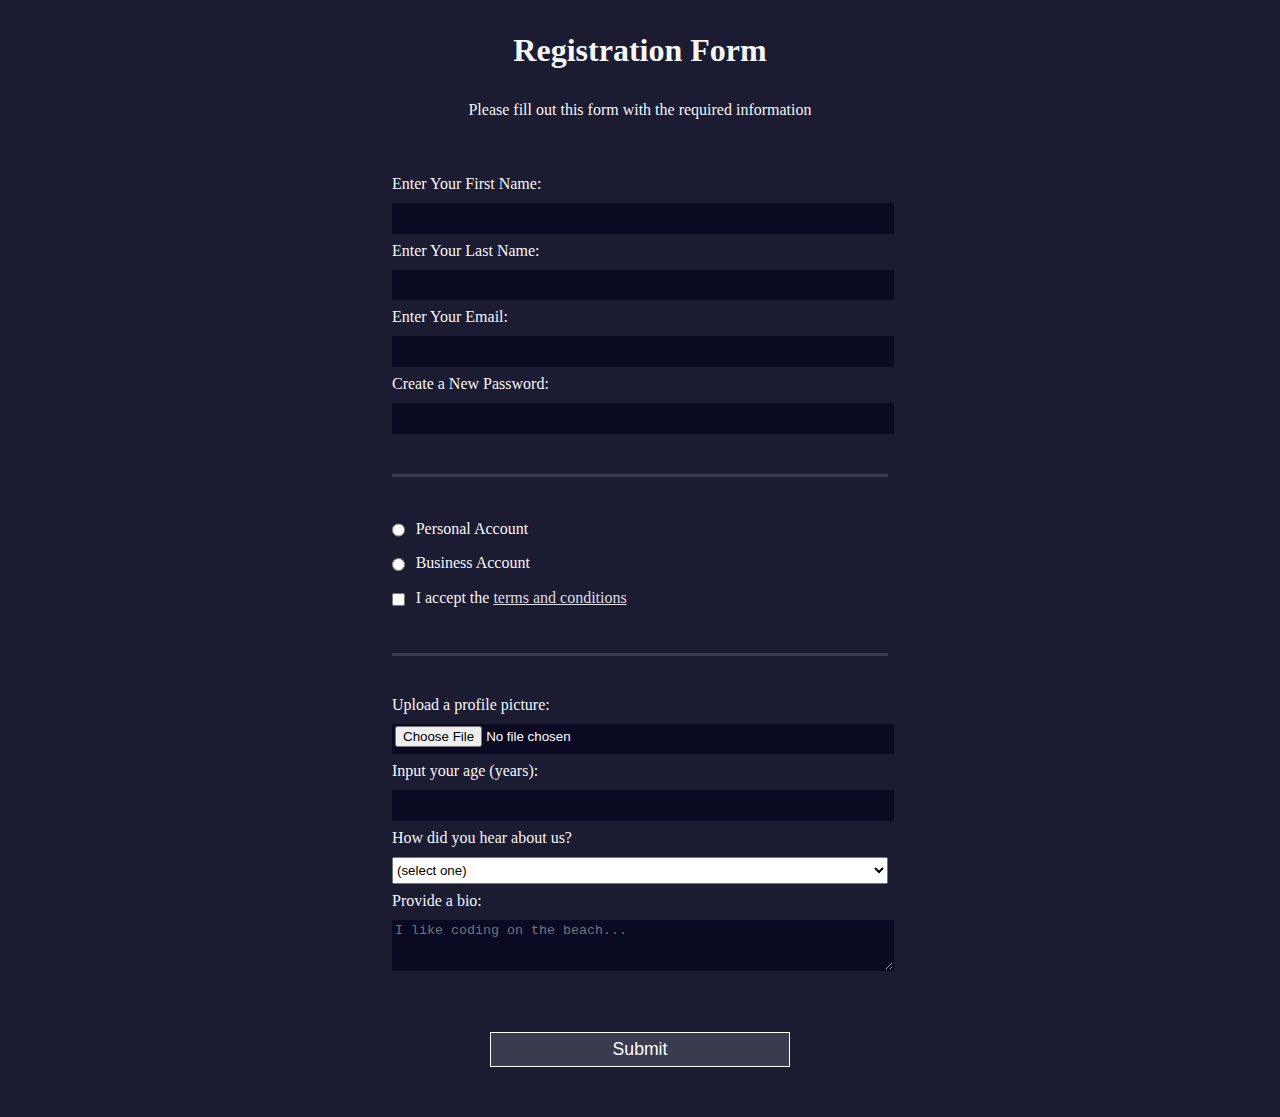
<file: Formulario_registro/index.html>
<!DOCTYPE html>
<html lang="en">
  <head>
    <meta charset="UTF-8">
    <title>Registration Form</title>
    <link rel="stylesheet" href="styles.css" />
  </head>
  <body>
    <h1>Registration Form</h1>
    <p>Please fill out this form with the required information</p>
    <form method="post" action='https://register-demo.freecodecamp.org'>
      <fieldset>
        <label for="first-name">Enter Your First Name: <input id="first-name" name="first-name" type="text" required /></label>
        <label for="last-name">Enter Your Last Name: <input id="last-name" name="last-name" type="text" required /></label>
        <label for="email">Enter Your Email: <input id="email" name="email" type="email" required /></label>
        <label for="new-password">Create a New Password: <input id="new-password" name="new-password" type="password" pattern="[a-z0-5]{8,}" required /></label>
      </fieldset>
      <fieldset>
        <label for="personal-account"><input id="personal-account" type="radio" name="account-type" class="inline" /> Personal Account</label>
        <label for="business-account"><input id="business-account" type="radio" name="account-type" class="inline" /> Business Account</label>
        <label for="terms-and-conditions" name="terms-and-conditions">
          <input id="terms-and-conditions" type="checkbox" required name="terms-and-conditions" class="inline" /> I accept the <a href="https://www.freecodecamp.org/news/terms-of-service/">terms and conditions</a>
        </label>
      </fieldset>
      <fieldset>
        <label for="profile-picture">Upload a profile picture: <input id="profile-picture" type="file" name="file" /></label>
        <label for="age">Input your age (years): <input id="age" type="number" name="age" min="13" max="120" /></label>
        <label for="referrer">How did you hear about us?
          <select id="referrer" name="referrer">
            <option value="">(select one)</option>
            <option value="1">freeCodeCamp News</option>
            <option value="2">freeCodeCamp YouTube Channel</option>
            <option value="3">freeCodeCamp Forum</option>
            <option value="4">Other</option>
          </select>
        </label>
        <label for="bio">Provide a bio:
          <textarea id="bio" name="bio" rows="3" cols="30" placeholder="I like coding on the beach..."></textarea>
        </label>
      </fieldset>
      <input type="submit" value="Submit" />
    </form>
  </body>
</html>
</file>
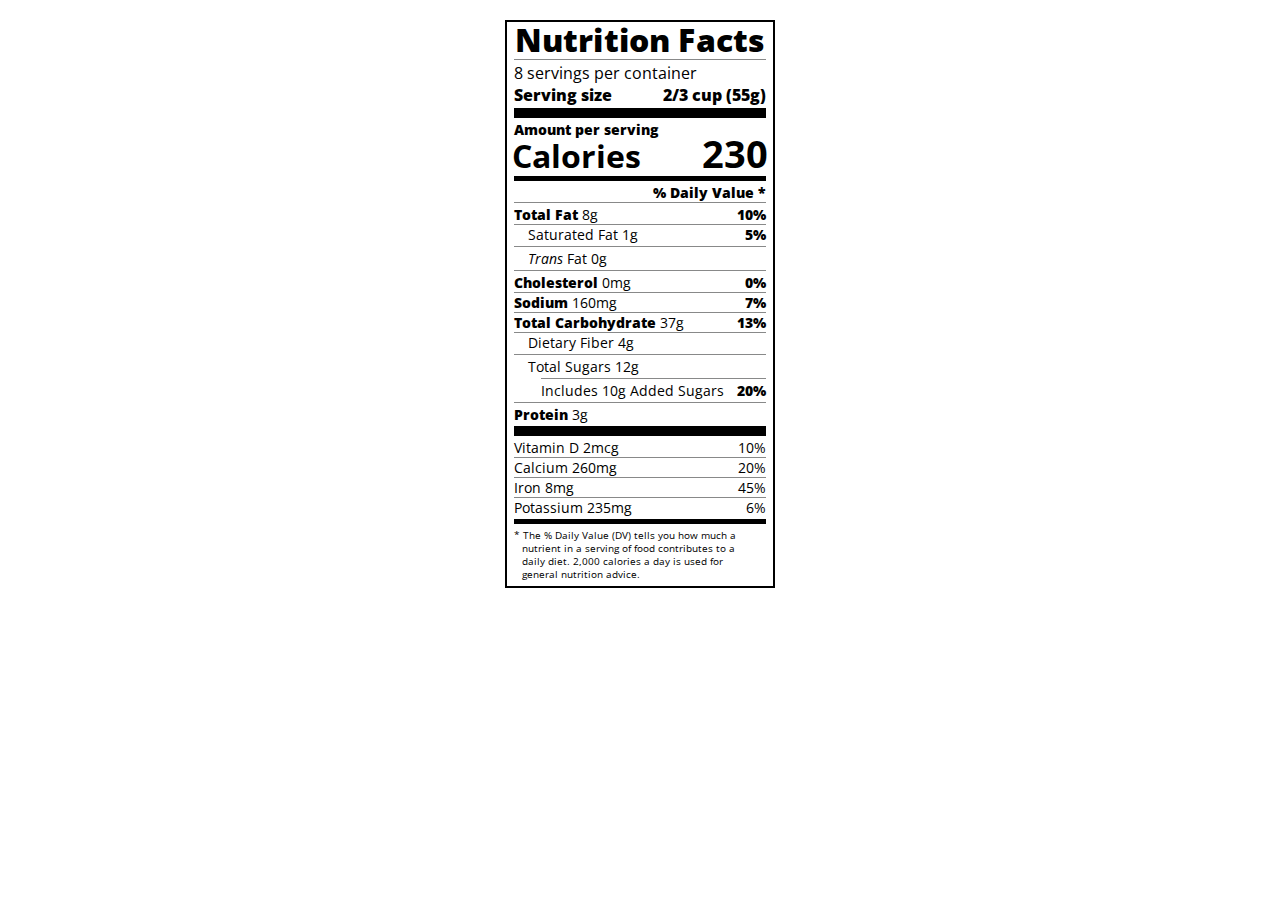
<file: Rotulo_Nitricional/index.html>
<!DOCTYPE html>
<html lang="en">
  <head>
    <meta charset="UTF-8">
    <title>Nutrition Label</title>
    <link href="https://fonts.googleapis.com/css?family=Open+Sans:400,700,800" rel="stylesheet">
    <link href="./styles.css" rel="stylesheet">
  </head>
  <body>
    <div class="label">
      <header>
        <h1 class="bold">Nutrition Facts</h1>
        <div class="divider"></div>
        <p>8 servings per container</p>
        <p class="bold">Serving size <span class="right">2/3 cup (55g)</span></p>
      </header>
      <div class="divider lg"></div>
      <div class="calories-info">
        <p class="bold sm-text">Amount per serving</p>
        <h1>Calories <span class="right">230</span></h1>
      </div>
      <div class="divider md"></div>
      <div class="daily-value sm-text">
        <p class="right bold no-divider">% Daily Value *</p>
        <div class="divider"></div>
        <p><span class="bold">Total Fat</span> 8g <span class="bold right">10%</span></p>
        <p class="indent no-divider">Saturated Fat 1g <span class="bold right">5%</span></p>
        <div class="divider"></div>
        <p class="indent no-divider"><i>Trans</i> Fat 0g</p>
        <div class="divider"></div>
        <p><span class="bold">Cholesterol</span> 0mg <span class="right bold">0%</span></p>
        <p><span class="bold">Sodium</span> 160mg <span class="right bold">7%</span></p>
        <p><span class="bold">Total Carbohydrate</span> 37g <span class="right bold">13%</span></p>
        <p class="indent no-divider">Dietary Fiber 4g</p>
        <div class="divider"></div>
        <p class="indent no-divider">Total Sugars 12g</p>
        <div class="divider dbl-indent"></div>
        <p class="dbl-indent no-divider">Includes 10g Added Sugars <span class="right bold">20%</span>
        <div class="divider"></div>
        <p class="no-divider"><span class="bold">Protein</span> 3g</p>
        <div class="divider lg"></div>
        <p>Vitamin D 2mcg <span class="right">10%</span></p>
        <p>Calcium 260mg <span class="right">20%</span></p>
        <p>Iron 8mg <span class="right">45%</span></p>
        <p class="no-divider">Potassium 235mg <span class="right">6%</span></p>
      </div>
      <div class="divider md"></div>
      <p class="note">* The % Daily Value (DV) tells you how much a nutrient in a serving of food contributes to a daily diet. 2,000 calories a day is used for general nutrition advice.</p>
    </div>
  </body>
</html>
</file>
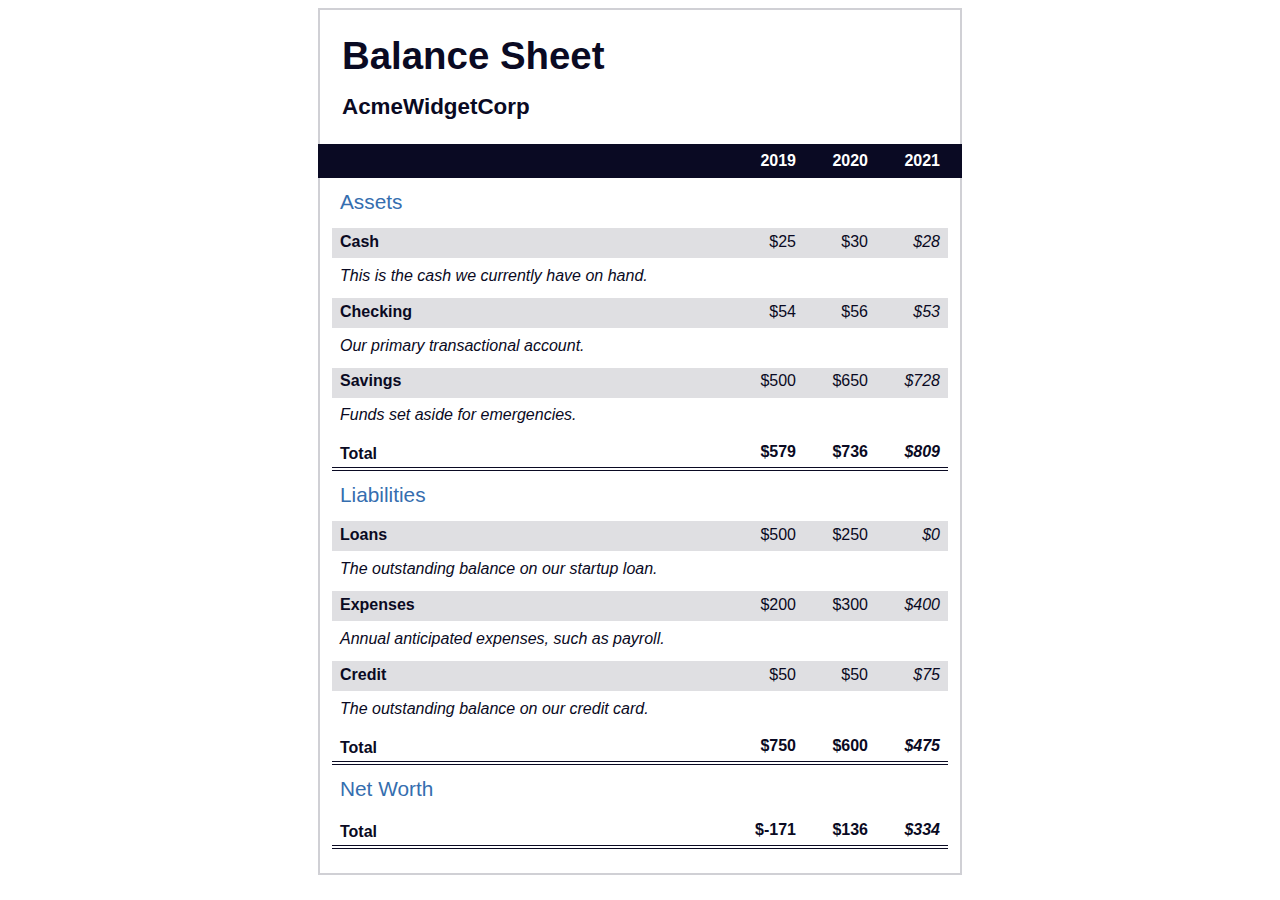
<file: Design_responsivo/11-CSS_Pseudoseletores-Folha_de_Saldo/index.html>
<!DOCTYPE html>
<html lang="en">
  <head>
    <meta charset="UTF-8">
    <meta name="viewport" content="width=device-width, initial-scale=1.0">
    <title>Balance Sheet</title>
    <link rel="stylesheet" href="./styles.css">
  </head>
  <body>
    <main>
      <section>
        <h1>
          <span class="flex">
            <span>AcmeWidgetCorp</span>
            <span>Balance Sheet</span>
          </span>
        </h1>
        <div id="years" aria-hidden="true">
          <span class="year">2019</span>
          <span class="year">2020</span>
          <span class="year">2021</span>
        </div>
        <div class="table-wrap">
          <table>
            <caption>Assets</caption>
            <thead>
              <tr>
                <td></td>
                <th><span class="sr-only year">2019</span></th>
                <th><span class="sr-only year">2020</span></th>
                <th class="current"><span class="sr-only year">2021</span></th>
              </tr>
            </thead>
            <tbody>
              <tr class="data">
                <th>Cash <span class="description">This is the cash we currently have on hand.</span></th>
                <td>$25</td>
                <td>$30</td>
                <td class="current">$28</td>
              </tr>
              <tr class="data">
                <th>Checking <span class="description">Our primary transactional account.</span></th>
                <td>$54</td>
                <td>$56</td>
                <td class="current">$53</td>
              </tr>
              <tr class="data">
                <th>Savings <span class="description">Funds set aside for emergencies.</span></th>
                <td>$500</td>
                <td>$650</td>
                <td class="current">$728</td>
              </tr>
              <tr class="total">
                <th>Total <span class="sr-only">Assets</span></th>
                <td>$579</td>
                <td>$736</td>
                <td class="current">$809</td>
              </tr>
            </tbody>
          </table>
          <table>
            <caption>Liabilities</caption>
            <thead>
              <tr>
              <td></td>
              <th><span class="sr-only">2019</span></th>
              <th><span class="sr-only">2020</span></th>
              <th><span class="sr-only">2021</span></th>
              </tr>
            </thead>
            <tbody>
              <tr class="data">
                <th>Loans <span class="description">The outstanding balance on our startup loan.</span></th>
                <td>$500</td>
                <td>$250</td>
                <td class="current">$0</td>
              </tr>
              <tr class="data">
                <th>Expenses <span class="description">Annual anticipated expenses, such as payroll.</span></th>
                <td>$200</td>
                <td>$300</td>
                <td class="current">$400</td>
              </tr>
              <tr class="data">
                <th>Credit <span class="description">The outstanding balance on our credit card.</span></th>
                <td>$50</td>
                <td>$50</td>
                <td class="current">$75</td>
              </tr>
              <tr class="total">
                <th>Total <span class="sr-only">Liabilities</span></th>
                <td>$750</td>
                <td>$600</td>
                <td class="current">$475</td>
              </tr>
            </tbody>
          </table>
          <table>
            <caption>Net Worth</caption>
            <thead>
              <tr>
              <td></td>
              <th><span class="sr-only">2019</span></th>
              <th><span class="sr-only">2020</span></th>
              <th><span class="sr-only">2021</span></th>
              </tr>
            </thead>
            <tbody>
              <tr class="total">
                <th>Total <span class="sr-only">Net Worth</span></th>
                <td>$-171</td>
                <td>$136</td>
                <td class="current">$334</td>
              </tr>
            </tbody>
          </table>
        </div>
      </section>
    </main>
  </body>
</html>
</file>
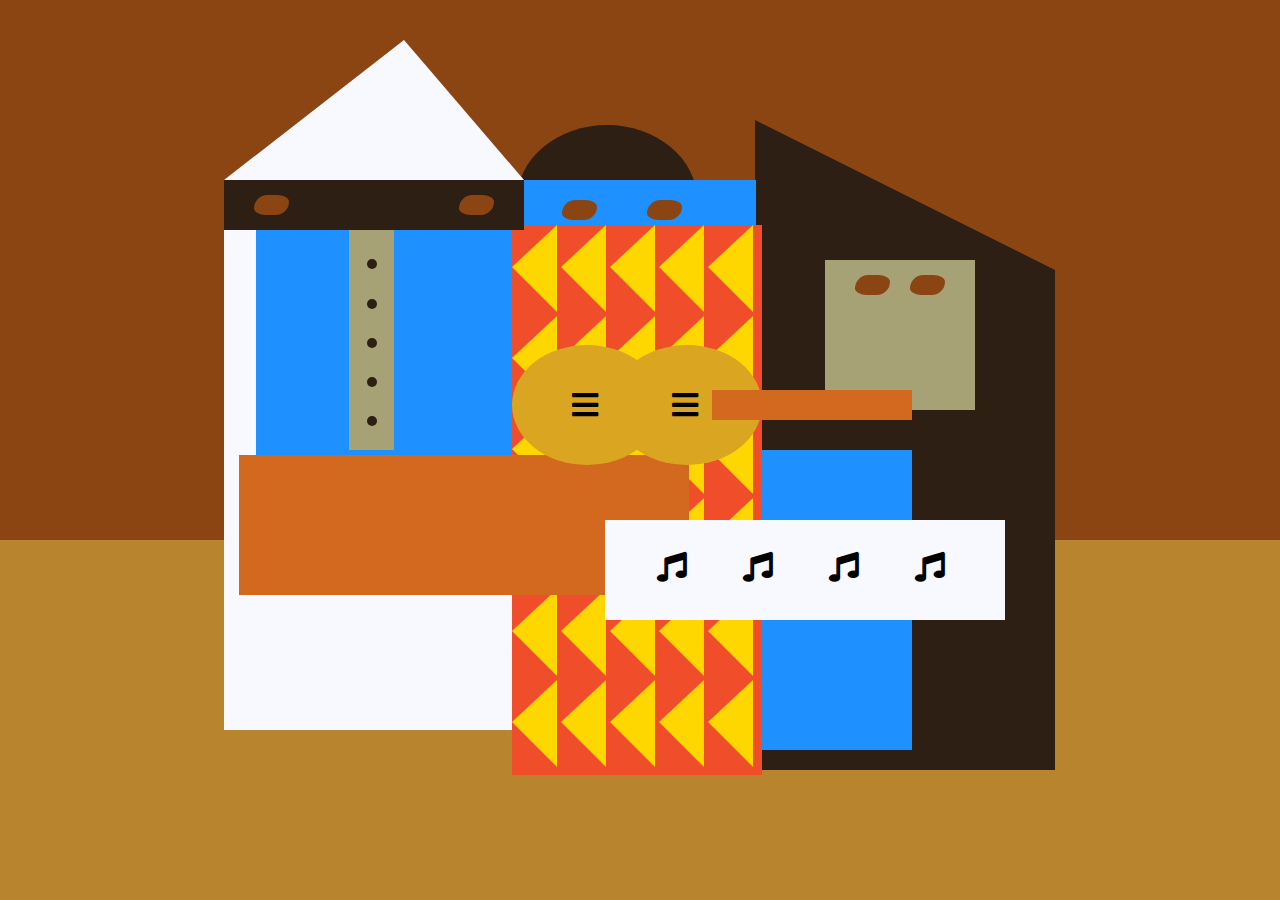
<file: Design_responsivo/12-CSS_Intermediário-Picasso/index.html>
<!DOCTYPE html>
<html lang="en">
  <head>
    <meta charset="utf-8">
    <title>Picasso Painting</title>
    <link rel="stylesheet" href="./styles.css" />
    <link rel="stylesheet" href="https://use.fontawesome.com/releases/v5.8.2/css/all.css">
  </head>
  <body>
    <div id="back-wall"></div>
    <div class="characters">
      <div id="offwhite-character">
        <div id="white-hat"></div>
        <div id="black-mask">
          <div class="eyes left"></div>
          <div class="eyes right"></div>
        </div>
        <div id="gray-instrument">
          <div class="black-dot"></div>
          <div class="black-dot"></div>
          <div class="black-dot"></div>
          <div class="black-dot"></div>
          <div class="black-dot"></div>
        </div>
        <div id="tan-table"></div>
      </div>
      <div id="black-character">
        <div id="black-hat"></div>
        <div id="gray-mask">
          <div class="eyes left"></div>
          <div class="eyes right"></div>
        </div>
        <div id="white-paper">
          <i class="fas fa-music"></i>
          <i class="fas fa-music"></i>
          <i class="fas fa-music"></i>
          <i class="fas fa-music"></i>
        </div>
      </div>
      <div class="blue" id="blue-left"></div>
      <div class="blue" id="blue-right"></div>
      <div id="orange-character">
        <div id="black-round-hat"></div>
        <div id="eyes-div">
          <div class="eyes left"></div>
          <div class="eyes right"></div>
        </div>
        <div id="triangles">
          <div class="triangle"></div>
          <div class="triangle"></div>
          <div class="triangle"></div>
          <div class="triangle"></div>
          <div class="triangle"></div>
          <div class="triangle"></div>
          <div class="triangle"></div>
          <div class="triangle"></div>
          <div class="triangle"></div>
          <div class="triangle"></div>
          <div class="triangle"></div>
          <div class="triangle"></div>
          <div class="triangle"></div>
          <div class="triangle"></div>
          <div class="triangle"></div>
          <div class="triangle"></div>
          <div class="triangle"></div>
          <div class="triangle"></div>
          <div class="triangle"></div>
          <div class="triangle"></div>
          <div class="triangle"></div>
          <div class="triangle"></div>
          <div class="triangle"></div>
          <div class="triangle"></div>
          <div class="triangle"></div>
          <div class="triangle"></div>
          <div class="triangle"></div>
          <div class="triangle"></div>
          <div class="triangle"></div>
          <div class="triangle"></div>
        </div>
        <div id="guitar">
          <div class="guitar" id="guitar-left">
            <i class="fas fa-bars"></i>
          </div>
          <div class="guitar" id="guitar-right">
            <i class="fas fa-bars"></i>
          </div>
          <div id="guitar-neck"></div>
        </div>
      </div>
    </div>
  </body>
</html>
</file>
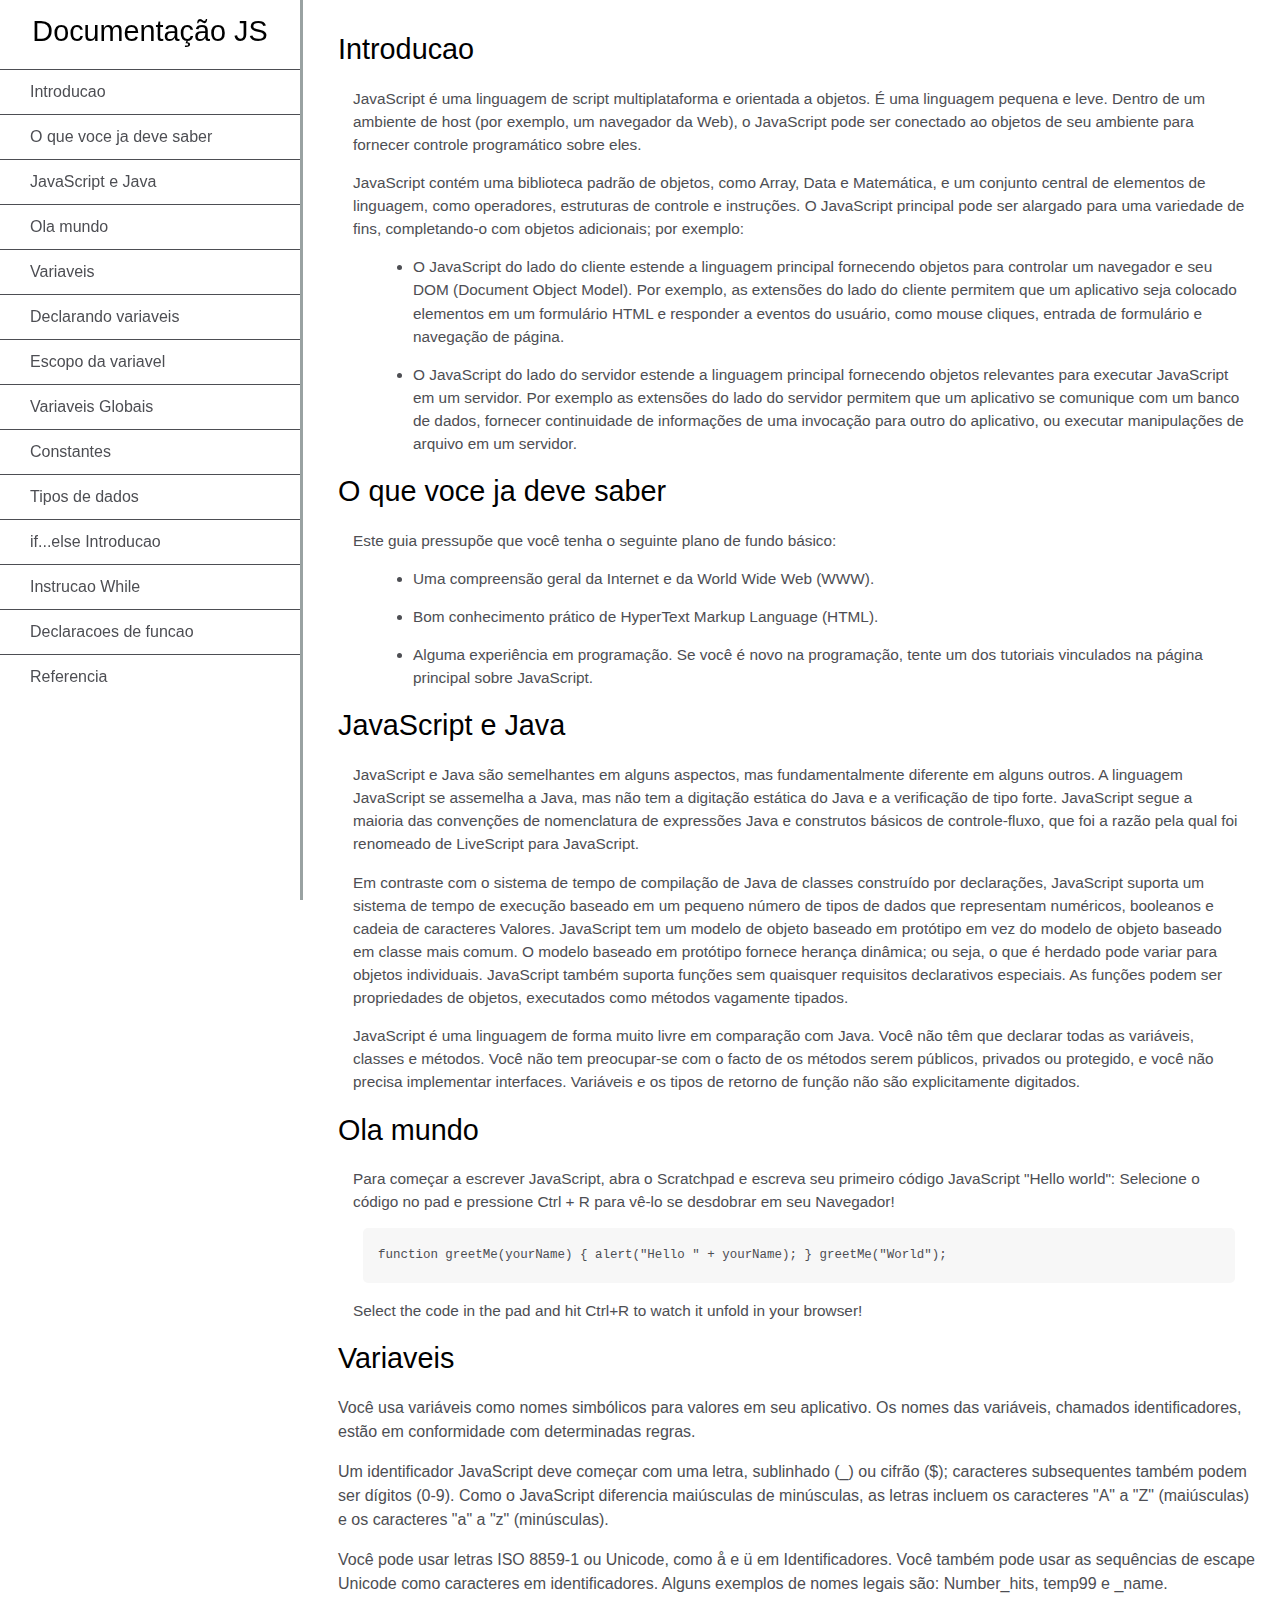
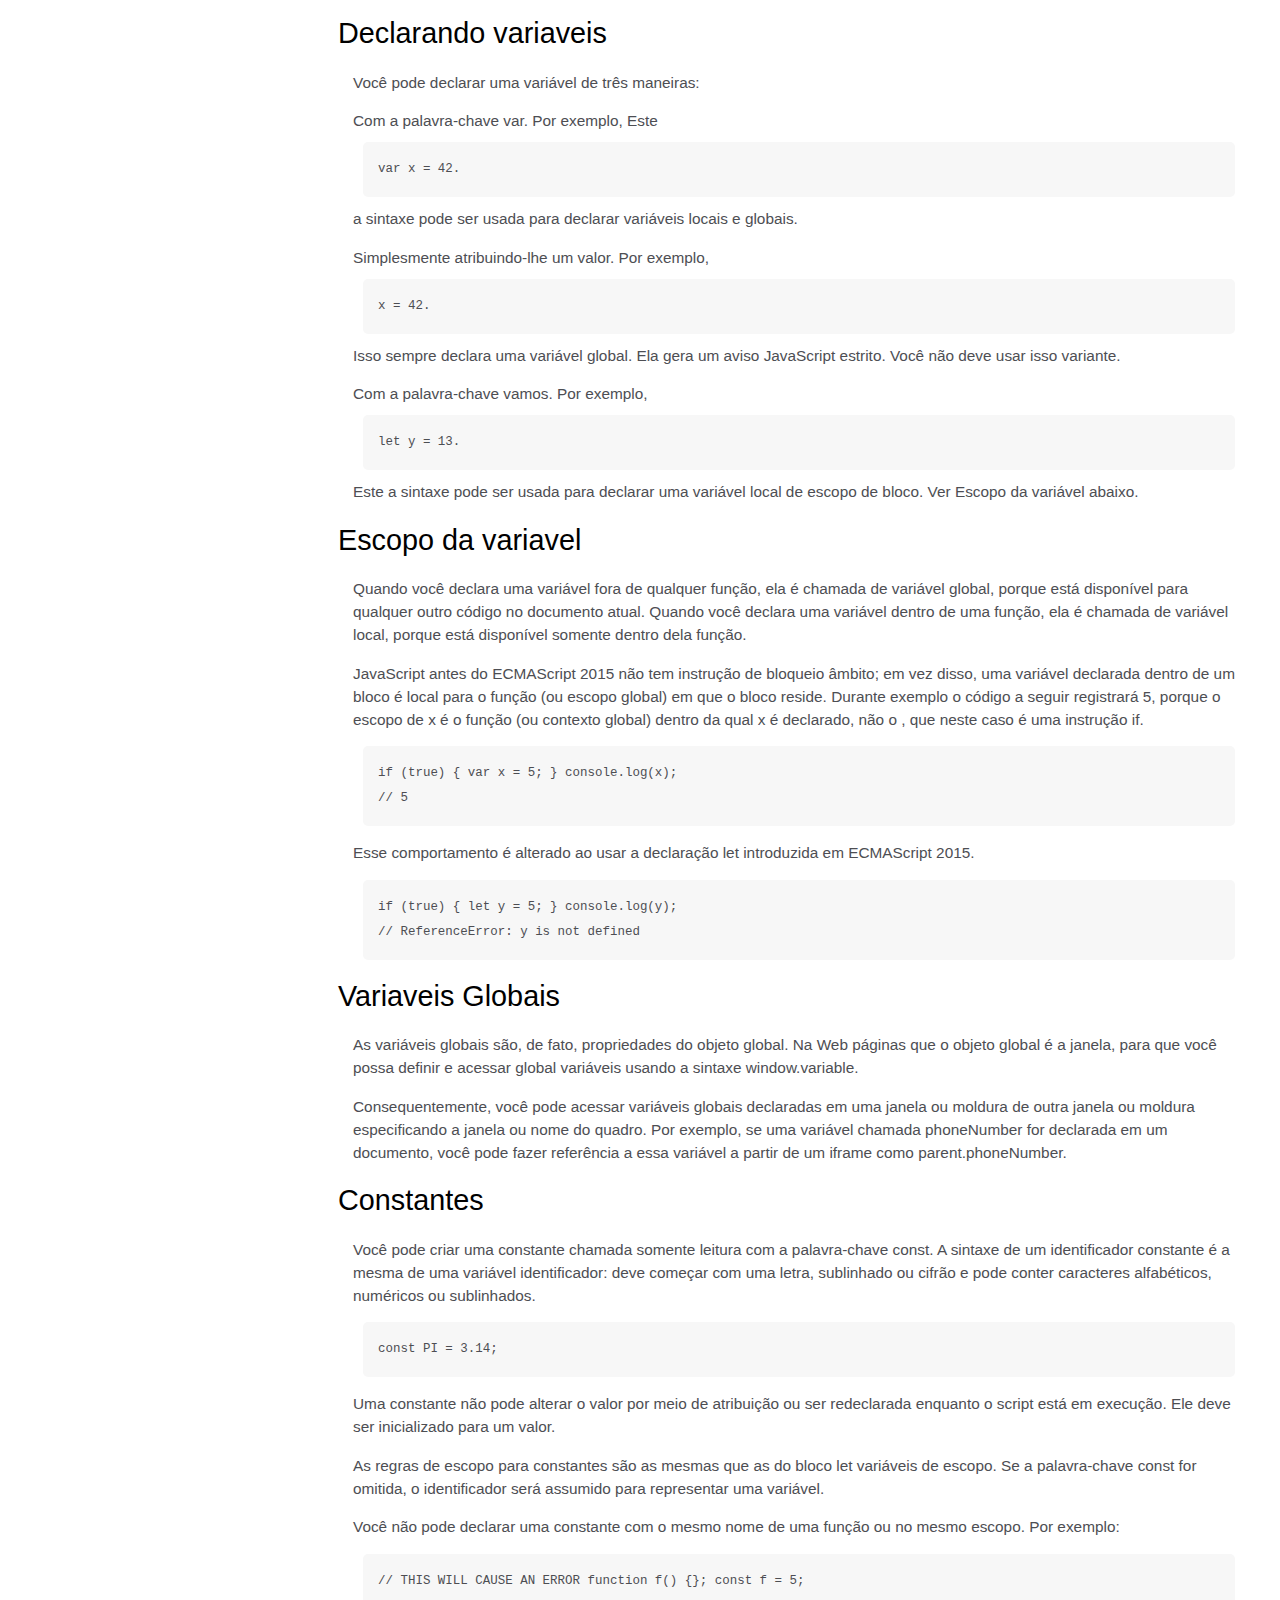
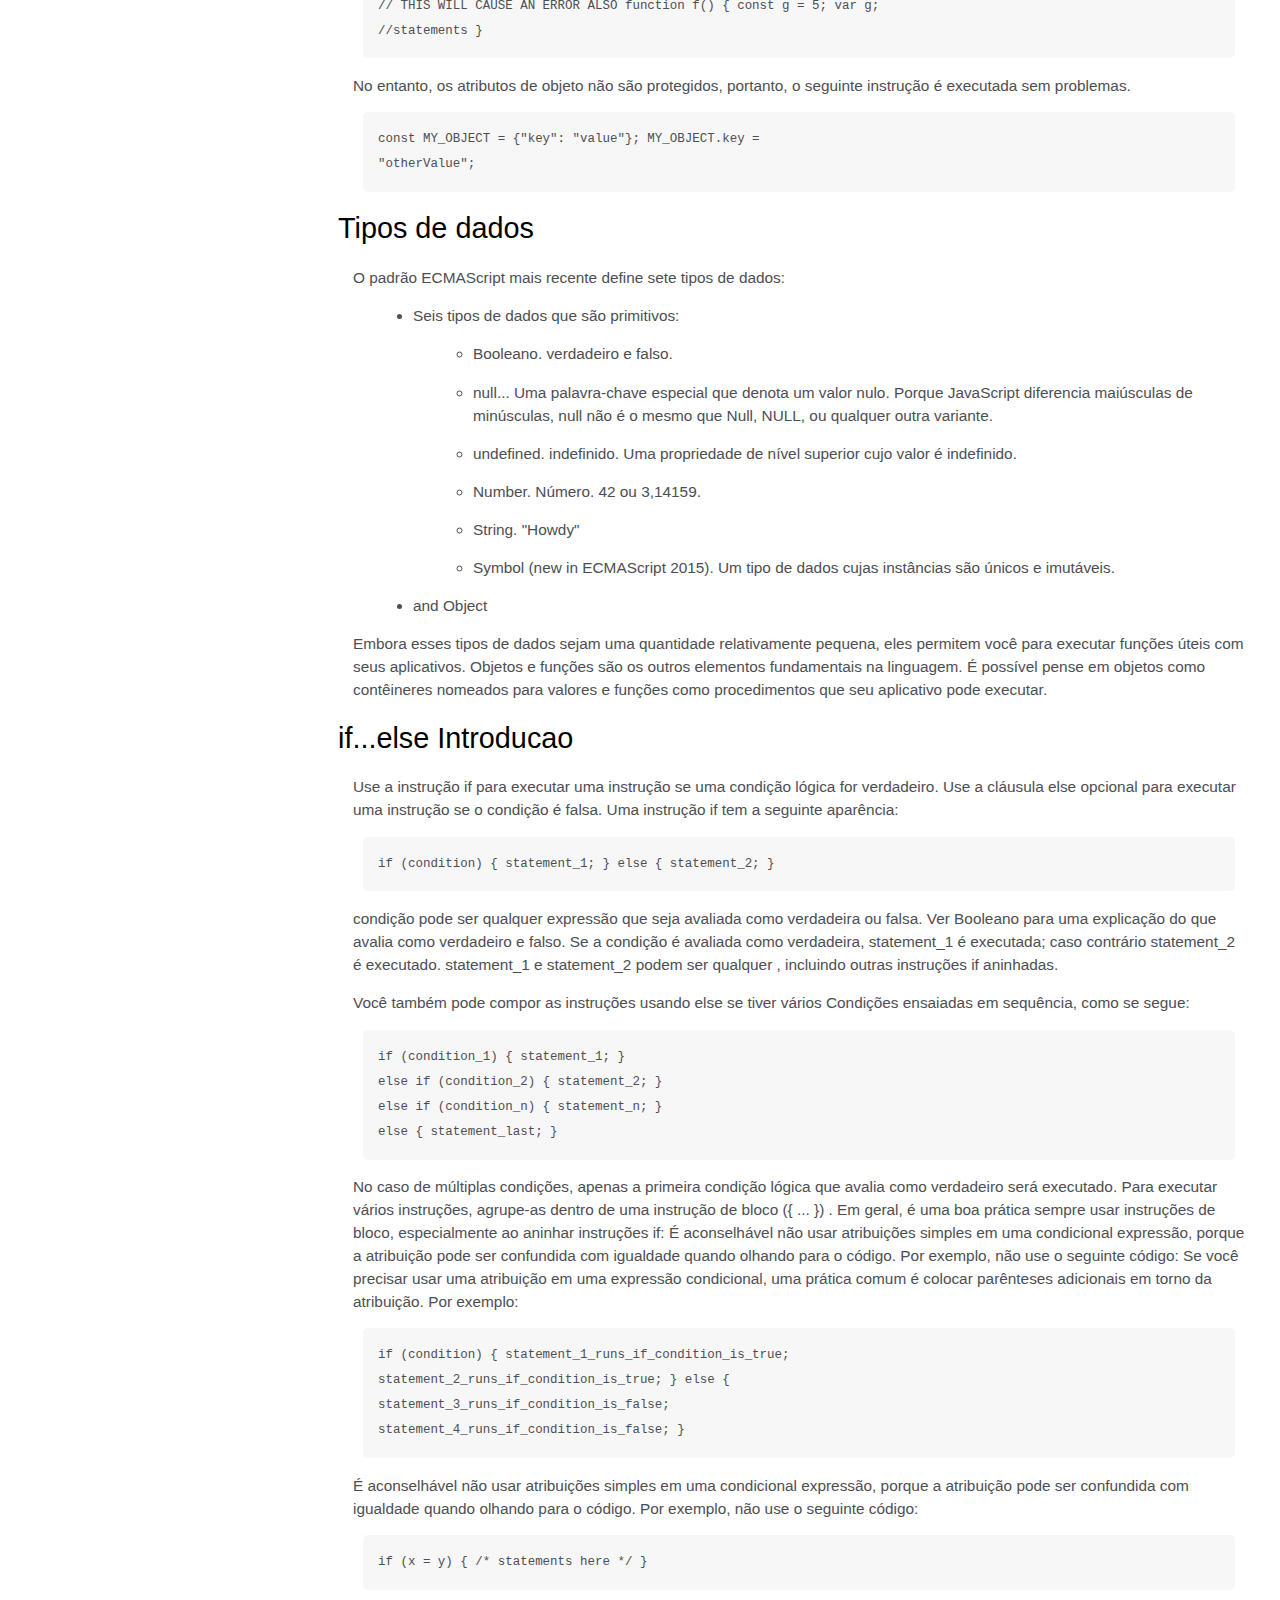
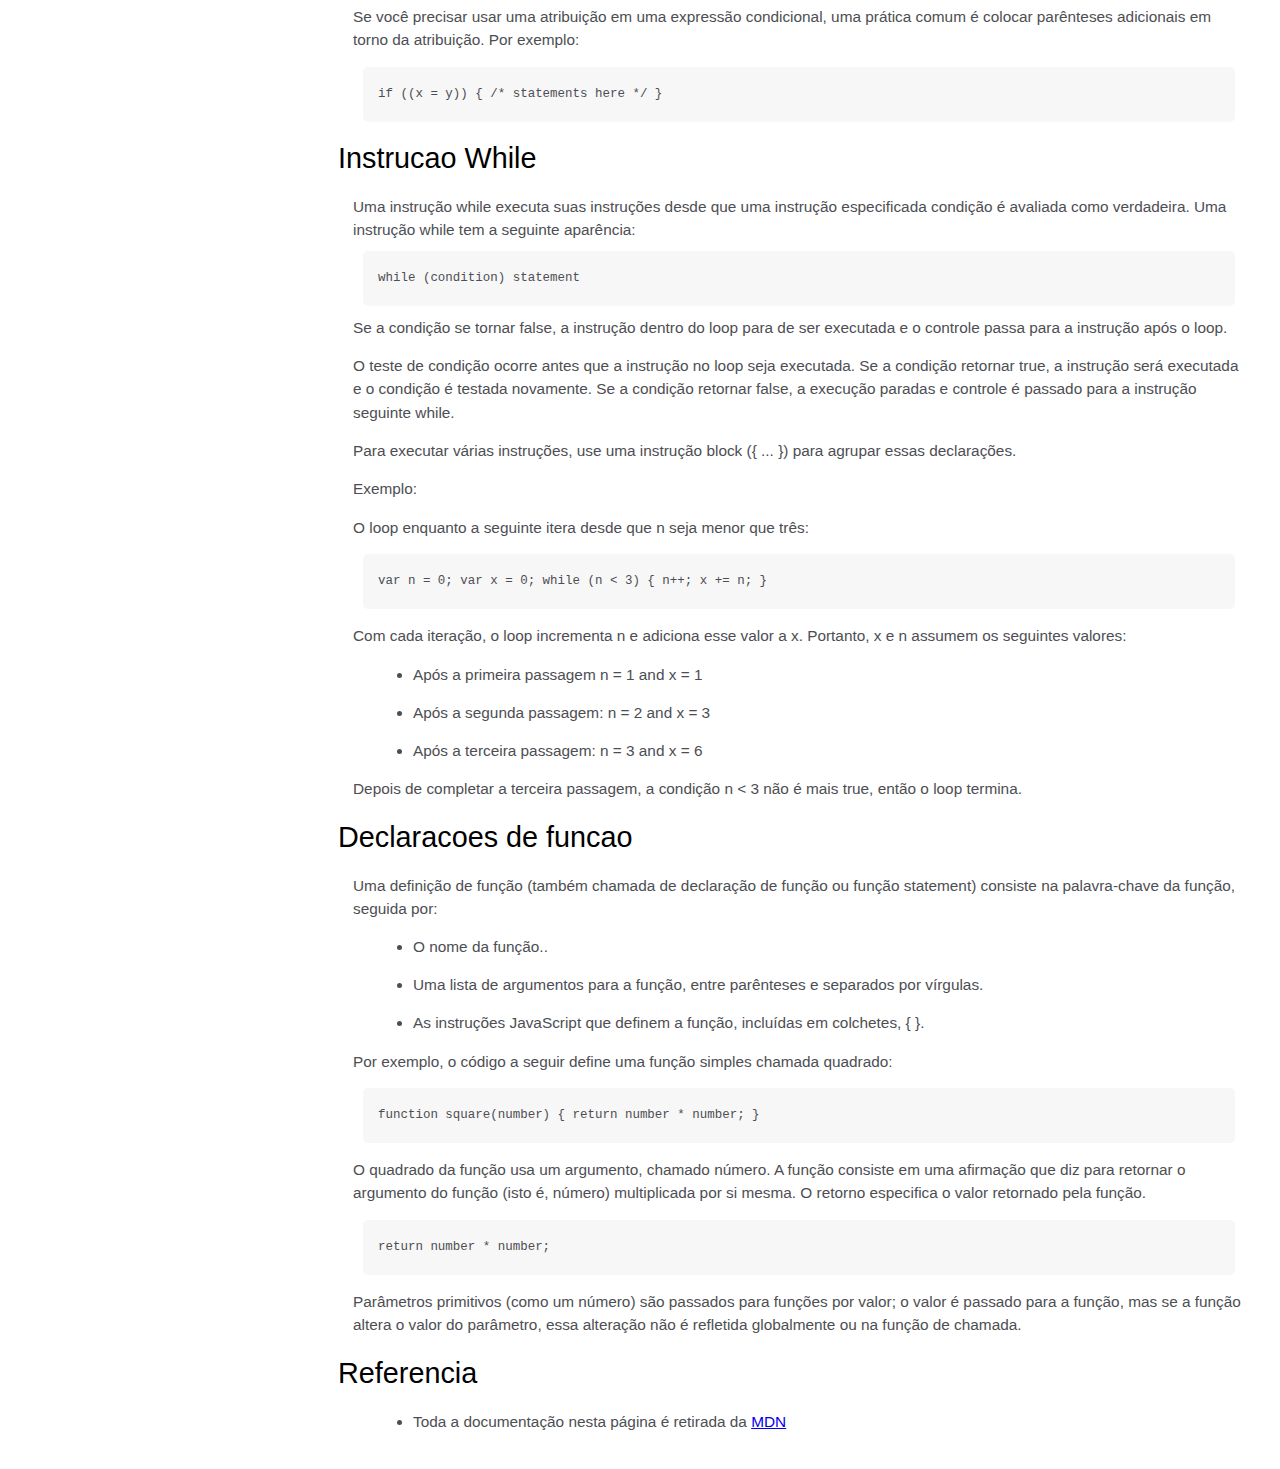
<file: Design_responsivo/14--PROJETO-Pagina_de_documentação_técnica/index.html>
<!DOCTYPE html>
<html lang="pt-br">

<head>
    <meta charset="UTF-8">
    <meta http-equiv="X-UA-Compatible" content="IE=edge">
    <meta name="viewport" content="width=device-width, initial-scale=1.0">
    <title>Document</title>
    <link rel="stylesheet" href="./styles.css">
</head>

<body>
    <nav id="navbar">
        <header>Documentação JS</header>
        <ul>
            <li>
                <a class="nav-link" href="#Introducao">Introducao</a>
            </li>
            <li>
                <a class="nav-link" href="#O_que_voce_ja_deve_saber">O que voce ja deve saber</a>
            </li>
            <li>
                <a class="nav-link" href="#JavaScript_e_Java">JavaScript e Java</a>
            </li>
            <li>
                <a class="nav-link" href="#Ola_mundo">Ola mundo</a>
            </li>
            <li>
                <a class="nav-link" href="#Variaveis">Variaveis</a>
            </li>
            <li>
                <a class="nav-link" href="#Declarando_variaveis">Declarando variaveis</a>
            </li>
            <li>
                <a class="nav-link" href="#Escopo_da_variavel">Escopo da variavel</a>
            </li>
            <li>
                <a class="nav-link" href="#Variaveis_Globais">Variaveis Globais</a>
            </li>
            <li>
                <a class="nav-link" href="#Constantes">Constantes</a>
            </li>
            <li>
                <a class="nav-link" href="#Tipos_de_dados">Tipos de dados</a>
            </li>
            <li>
                <a class="nav-link" href="#if...else_Introducao">if...else Introducao</a>
            </li>
            <li>
                <a class="nav-link" href="#Instrucao_While">Instrucao While</a>
            </li>
            <li>
                <a class="nav-link" href="#Declaracoes_de_funcao">Declaracoes de funcao</a>
            </li>
            <li>
                <a class="nav-link" href="#Referencia">Referencia</a>
            </li>
        </ul>
    </nav>
    <main id="main-doc">
        <section class="main-section" id="Introducao">
            <header>Introducao</header>
            <article>
                <p>
                    JavaScript é uma linguagem de script multiplataforma e orientada a objetos.
                    É uma linguagem pequena e leve. Dentro de um ambiente de host
                    (por exemplo, um navegador da Web), o JavaScript pode ser conectado ao
                    objetos de seu ambiente para fornecer controle programático sobre
                    eles.
                </p>

                <p>
                    JavaScript contém uma biblioteca padrão de objetos, como Array,
                    Data e Matemática, e um conjunto central de elementos de linguagem, como
                    operadores, estruturas de controle e instruções. O JavaScript principal pode
                    ser alargado para uma variedade de fins, completando-o com
                    objetos adicionais; por exemplo:
                </p>
                <ul>
                    <li>
                        O JavaScript do lado do cliente estende a linguagem principal fornecendo
                        objetos para controlar um navegador e seu DOM (Document Object Model).
                        Por exemplo, as extensões do lado do cliente permitem que um aplicativo seja colocado
                        elementos em um formulário HTML e responder a eventos do usuário, como mouse
                        cliques, entrada de formulário e navegação de página.
                    </li>
                    <li>
                        O JavaScript do lado do servidor estende a linguagem principal fornecendo
                        objetos relevantes para executar JavaScript em um servidor. Por exemplo
                        as extensões do lado do servidor permitem que um aplicativo se comunique com um
                        banco de dados, fornecer continuidade de informações de uma invocação para
                        outro do aplicativo, ou executar manipulações de arquivo em um
                        servidor.
                    </li>
                </ul>
            </article>
        </section>
        <section class="main-section" id="O_que_voce_ja_deve_saber">
            <header>O que voce ja deve saber</header>
            <article>
                <p>
                    Este guia pressupõe que você tenha o seguinte plano de fundo básico:
                </p>
                <ul>
                    <li>
                        Uma compreensão geral da Internet e da World Wide Web
                        (WWW).
                    </li>
                    <li>Bom conhecimento prático de HyperText Markup Language (HTML).</li>
                    <li>
                        Alguma experiência em programação. Se você é novo na programação, tente
                        um dos tutoriais vinculados na página principal sobre JavaScript.
                    </li>
                </ul>
            </article>
        </section>
        <section class="main-section" id="JavaScript_e_Java">
            <header>JavaScript e Java</header>
            <article>
                <p>
                    JavaScript e Java são semelhantes em alguns aspectos, mas fundamentalmente
                    diferente em alguns outros. A linguagem JavaScript se assemelha a Java, mas
                    não tem a digitação estática do Java e a verificação de tipo forte.
                    JavaScript segue a maioria das convenções de nomenclatura de expressões Java
                    e construtos básicos de controle-fluxo, que foi a razão pela qual foi
                    renomeado de LiveScript para JavaScript.
                </p>

                <p>
                    Em contraste com o sistema de tempo de compilação de Java de classes construído por
                    declarações, JavaScript suporta um sistema de tempo de execução baseado em um pequeno
                    número de tipos de dados que representam numéricos, booleanos e cadeia de caracteres
                    Valores. JavaScript tem um modelo de objeto baseado em protótipo em vez do
                    modelo de objeto baseado em classe mais comum. O modelo baseado em protótipo
                    fornece herança dinâmica; ou seja, o que é herdado pode variar
                    para objetos individuais. JavaScript também suporta funções sem
                    quaisquer requisitos declarativos especiais. As funções podem ser propriedades de
                    objetos, executados como métodos vagamente tipados.
                </p>
                <p>
                    JavaScript é uma linguagem de forma muito livre em comparação com Java. Você não
                    têm que declarar todas as variáveis, classes e métodos. Você não tem
                    preocupar-se com o facto de os métodos serem públicos, privados ou
                    protegido, e você não precisa implementar interfaces. Variáveis
                    e os tipos de retorno de função não são explicitamente digitados.
                </p>
            </article>
        </section>
        <section class="main-section" id="Ola_mundo">
            <header>Ola mundo</header>
            <article>
                <p>
                    Para começar a escrever JavaScript, abra o Scratchpad e escreva
                    seu primeiro código JavaScript "Hello world": Selecione o código no pad e pressione Ctrl + R para
                    vê-lo
                    se desdobrar em seu Navegador!
                </p>
                <code>function greetMe(yourName) { alert("Hello " + yourName); } greetMe("World");
            </code>
                <p>
                    Select the code in the pad and hit Ctrl+R to watch it unfold in your
                    browser!
                </p>
            </article>
        </section>
        <section class="main-section" id="Variaveis">
            <header>Variaveis</header>
            <p>
                Você usa variáveis como nomes simbólicos para valores em seu aplicativo.
                Os nomes das variáveis, chamados identificadores, estão em conformidade com determinadas regras.
            </p>
            <p>
                Um identificador JavaScript deve começar com uma letra, sublinhado (_) ou
                cifrão ($); caracteres subsequentes também podem ser dígitos (0-9).
                Como o JavaScript diferencia maiúsculas de minúsculas, as letras incluem os caracteres
                "A" a "Z" (maiúsculas) e os caracteres "a" a "z"
                (minúsculas).
            </p>
            <p>
                Você pode usar letras ISO 8859-1 ou Unicode, como å e ü em
                Identificadores. Você também pode usar as sequências de escape Unicode como
                caracteres em identificadores. Alguns exemplos de nomes legais são:
                Number_hits, temp99 e _name.
            </p>
        </section>
        <section class="main-section" id="Declarando_variaveis">
            <header>Declarando variaveis</header>
            <article>
                <p>
                Você pode declarar uma variável de três maneiras:
            </p>
                <p>
                    Com a palavra-chave var. Por exemplo, Este
                    <code>var x = 42.</code> a sintaxe pode ser usada para declarar variáveis locais e globais.
                </p>
                <p>
                    Simplesmente atribuindo-lhe um valor. Por exemplo,
                    <code>x = 42.</code> Isso sempre declara uma variável global. Ela
                    gera um aviso JavaScript estrito. Você não deve usar isso
                    variante.
                </p>
                <p>
                    Com a palavra-chave vamos. Por exemplo, <code> let y = 13.</code> Este
                    a sintaxe pode ser usada para declarar uma variável local de escopo de bloco. Ver
                    Escopo da variável abaixo.
                </p>
            </article>
        </section>
        <section class="main-section" id="Escopo_da_variavel">
            <header>Escopo da variavel</header>
            <article>
                <p>
                    Quando você declara uma variável fora de qualquer função, ela é
                    chamada de variável global, porque está disponível para qualquer outro código no
                    documento atual. Quando você declara uma variável dentro de uma função, ela
                    é chamada de variável local, porque está disponível somente dentro dela
                    função.
                </p>
                <p>
                    JavaScript antes do ECMAScript 2015 não tem instrução de bloqueio âmbito; em vez disso, uma variável
                    declarada dentro de um bloco é local para o
                    função (ou escopo global) em que o bloco reside. Durante
                    exemplo o código a seguir registrará 5, porque o escopo de x é o
                    função (ou contexto global) dentro da qual x é declarado, não o
                    , que neste caso é uma instrução if.
                </p>
                <code>if (true) { var x = 5; } console.log(x);
                    // 5</code>
                <p>
                    Esse comportamento é alterado ao usar a declaração let introduzida em ECMAScript 2015.
                </p>
                <code>if (true) { let y = 5; } console.log(y);
                    // ReferenceError: y is not defined</code>
            </article>
        </section>
        <section class="main-section" id="Variaveis_Globais">
            <header>Variaveis Globais</header>
            <article>
                <p>
                    As variáveis globais são, de fato, propriedades do objeto global. Na Web páginas que o objeto global
                    é a janela, para que você possa definir e acessar global variáveis usando a sintaxe window.variable.
                </p>
                <p>
                    Consequentemente, você pode acessar variáveis globais declaradas em uma janela ou moldura de outra
                    janela ou moldura especificando a janela ou nome do quadro. Por exemplo, se uma variável chamada
                    phoneNumber for declarada em um documento, você pode fazer referência a essa variável a partir de um
                    iframe como parent.phoneNumber.
                </p>
            </article>
        </section>
        <section class="main-section" id="Constantes">
            <header>Constantes</header>
            <article>
                <p>
                    Você pode criar uma constante chamada somente leitura com a palavra-chave const. A sintaxe de um
                    identificador constante é a mesma de uma variável identificador: deve começar com uma letra,
                    sublinhado ou cifrão e pode conter caracteres alfabéticos, numéricos ou sublinhados.
                </p>
                <code>const PI = 3.14;</code>
                <p>
                    Uma constante não pode alterar o valor por meio de atribuição ou ser redeclarada enquanto o script
                    está em execução. Ele deve ser inicializado para um valor.
                </p>
                <p>
                    As regras de escopo para constantes são as mesmas que as do bloco let variáveis de escopo. Se a
                    palavra-chave const for omitida, o identificador será assumido para representar uma variável.
                </p>
                <p>
                    Você não pode declarar uma constante com o mesmo nome de uma função ou no mesmo escopo. Por exemplo:
                </p>
                <code>// THIS WILL CAUSE AN ERROR function f() {}; const f = 5;
                // THIS WILL CAUSE AN ERROR ALSO function f() { const g = 5; var g;
                //statements }</code>
                <p>
                    No entanto, os atributos de objeto não são protegidos, portanto, o seguinte instrução é executada
                    sem problemas.
                </p>
                <code>const MY_OBJECT = {"key": "value"}; MY_OBJECT.key =
              "otherValue";</code>
            </article>
        </section>
        <section class="main-section" id="Tipos_de_dados">
            <header>Tipos de dados</header>
            <article>
                <p>O padrão ECMAScript mais recente define sete tipos de dados:</p>
                <ul>
                    <li>
                        <p>
                            Seis tipos de dados que são primitivos:
                        </p>
                        <ul>
                            <li>Booleano. verdadeiro e falso.
                            </li>
                            <li>
                                null... Uma palavra-chave especial que denota um valor nulo. Porque JavaScript
                                diferencia maiúsculas de minúsculas, null não é o mesmo que Null, NULL, ou qualquer
                                outra variante.
                            </li>
                            <li>
                                undefined. indefinido. Uma propriedade de nível superior cujo valor é indefinido.
                            </li>
                            <li>Number. Número. 42 ou 3,14159.</li>
                            <li>String. "Howdy"</li>
                            <li>
                                Symbol (new in ECMAScript 2015). Um tipo de dados cujas instâncias são únicos e
                                imutáveis.
                            </li>
                        </ul>
                    </li>

                    <li>and Object</li>
                </ul>
                <p>
                    Embora esses tipos de dados sejam uma quantidade relativamente pequena, eles permitem você para
                    executar funções úteis com seus aplicativos. Objetos e funções são os outros elementos fundamentais
                    na
                    linguagem. É possível pense em objetos como contêineres nomeados para valores e funções como
                    procedimentos que
                    seu aplicativo pode executar.
                </p>
            </article>
        </section>
        <section class="main-section" id="if...else_Introducao">
            <header>if...else Introducao</header>
            <article>
                <p>
                    Use a instrução if para executar uma instrução se uma condição lógica for verdadeiro. Use a cláusula
                    else opcional para executar uma instrução se o condição é falsa. Uma instrução if tem a seguinte
                    aparência:
                </p>
                <code>if (condition) { statement_1; } else { statement_2; }</code>
                <p>
                    condição pode ser qualquer expressão que seja avaliada como verdadeira ou falsa. Ver Booleano para
                    uma explicação do que avalia como verdadeiro e falso. Se a condição é avaliada como verdadeira,
                    statement_1 é executada; caso contrário statement_2 é executado. statement_1 e statement_2 podem ser
                    qualquer ,
                    incluindo outras instruções if aninhadas.
                </p>
                <p>
                    Você também pode compor as instruções usando else se tiver vários Condições ensaiadas em sequência,
                    como se segue:
                </p>
                <code>if (condition_1) { statement_1; }
                else if (condition_2) { statement_2; }
                else if (condition_n) { statement_n; }
                else { statement_last; }</code>
                <p>
                    No caso de múltiplas condições, apenas a primeira condição lógica que avalia como verdadeiro será
                    executado. Para executar vários instruções, agrupe-as dentro de uma instrução de bloco ({ ... }) .
                    Em geral, é uma boa prática sempre usar instruções de bloco, especialmente ao aninhar instruções if:
                    É
                    aconselhável não usar atribuições simples em uma condicional expressão, porque a atribuição pode ser
                    confundida com igualdade quando olhando para o código. Por exemplo, não use o seguinte código: Se
                    você precisar usar uma atribuição em uma expressão condicional, uma prática comum é colocar
                    parênteses
                    adicionais em torno da atribuição. Por exemplo:
                </p>
                <code>if (condition) { statement_1_runs_if_condition_is_true;
                statement_2_runs_if_condition_is_true; } else {
                statement_3_runs_if_condition_is_false;
                statement_4_runs_if_condition_is_false; }</code>
                <p>
                    É aconselhável não usar atribuições simples em uma condicional expressão, porque a atribuição pode
                    ser confundida com igualdade quando olhando para o código. Por exemplo, não use o seguinte código:
                </p>
                <code>if (x = y) { /* statements here */ }</code>
                <p>
                    Se você precisar usar uma atribuição em uma expressão condicional, uma prática comum é colocar
                    parênteses adicionais em torno da atribuição. Por exemplo:
                </p>

                <code>if ((x = y)) { /* statements here */ }</code>
            </article>
        </section>
        <section class="main-section" id="Instrucao_While">
            <header>Instrucao While</header>
            <article>
                Uma instrução while executa suas instruções desde que uma instrução especificada condição é avaliada
                como verdadeira. Uma instrução while tem a seguinte aparência:
                <code>while (condition) statement</code> Se a condição se tornar false, a instrução dentro do loop para
                de ser executada e o controle passa para a instrução após o loop.
                <p>
                    O teste de condição ocorre antes que a instrução no loop seja executada. Se a condição retornar
                    true, a instrução será executada e o condição é testada novamente. Se a condição retornar false, a
                    execução paradas e controle é passado para a instrução seguinte while.
                </p>

                <p>
                    Para executar várias instruções, use uma instrução block ({ ... }) para agrupar essas declarações.
                </p>
                <p>
                    Exemplo:
                </p>
                <p>
                    O loop enquanto a seguinte itera desde que n seja menor que três:
                </p>
                <code>var n = 0; var x = 0; while (n &lt; 3) { n++; x += n; }</code>
                <p>
                    Com cada iteração, o loop incrementa n e adiciona esse valor a x. Portanto, x e n assumem os
                    seguintes valores:
                </p>
                <ul>
                    <li>Após a primeira passagem n = 1 and x = 1</li>
                    <li>Após a segunda passagem: n = 2 and x = 3</li>
                    <li>Após a terceira passagem: n = 3 and x = 6</li>
                </ul>
                <p>
                    Depois de completar a terceira passagem, a condição n < 3 não é mais true, então o loop termina.
                        </p>
            </article>
        </section>
        <section class="main-section" id="Declaracoes_de_funcao">
            <header>Declaracoes de funcao</header>
            <article>
                Uma definição de função (também chamada de declaração de função ou função statement) consiste na
                palavra-chave da função, seguida por:
                <ul>
                    <li>O nome da função..</li>
                    <li>
                        Uma lista de argumentos para a função, entre parênteses e separados por vírgulas.
                    </li>
                    <li>
                        As instruções JavaScript que definem a função, incluídas em colchetes, { }.
                    </li>
                </ul>
                <p>
                    Por exemplo, o código a seguir define uma função simples chamada quadrado:
                </p>
                <code>function square(number) { return number * number; }</code>
                <p>
                    O quadrado da função usa um argumento, chamado número. A função consiste em uma afirmação que diz
                    para retornar o argumento do função (isto é, número) multiplicada por si mesma. O retorno especifica
                    o valor retornado pela função.
                </p>
                <code>return number * number;</code>
                <p>
                    Parâmetros primitivos (como um número) são passados para funções por valor; o valor é passado para a
                    função, mas se a função altera o valor do parâmetro, essa alteração não é refletida globalmente ou
                    na função de chamada.
                </p>
            </article>
        </section>
        <section class="main-section" id="Referencia">
            <header>Referencia</header>
            <article>
                <ul>
                    <li>
                        Toda a documentação nesta página é retirada da
                        <a href="https://developer.mozilla.org/en-US/docs/Web/JavaScript/Guide" target="_blank">MDN</a>
                    </li>
                </ul>
            </article>
        </section>
    </main>


</body>

</html>
</file>
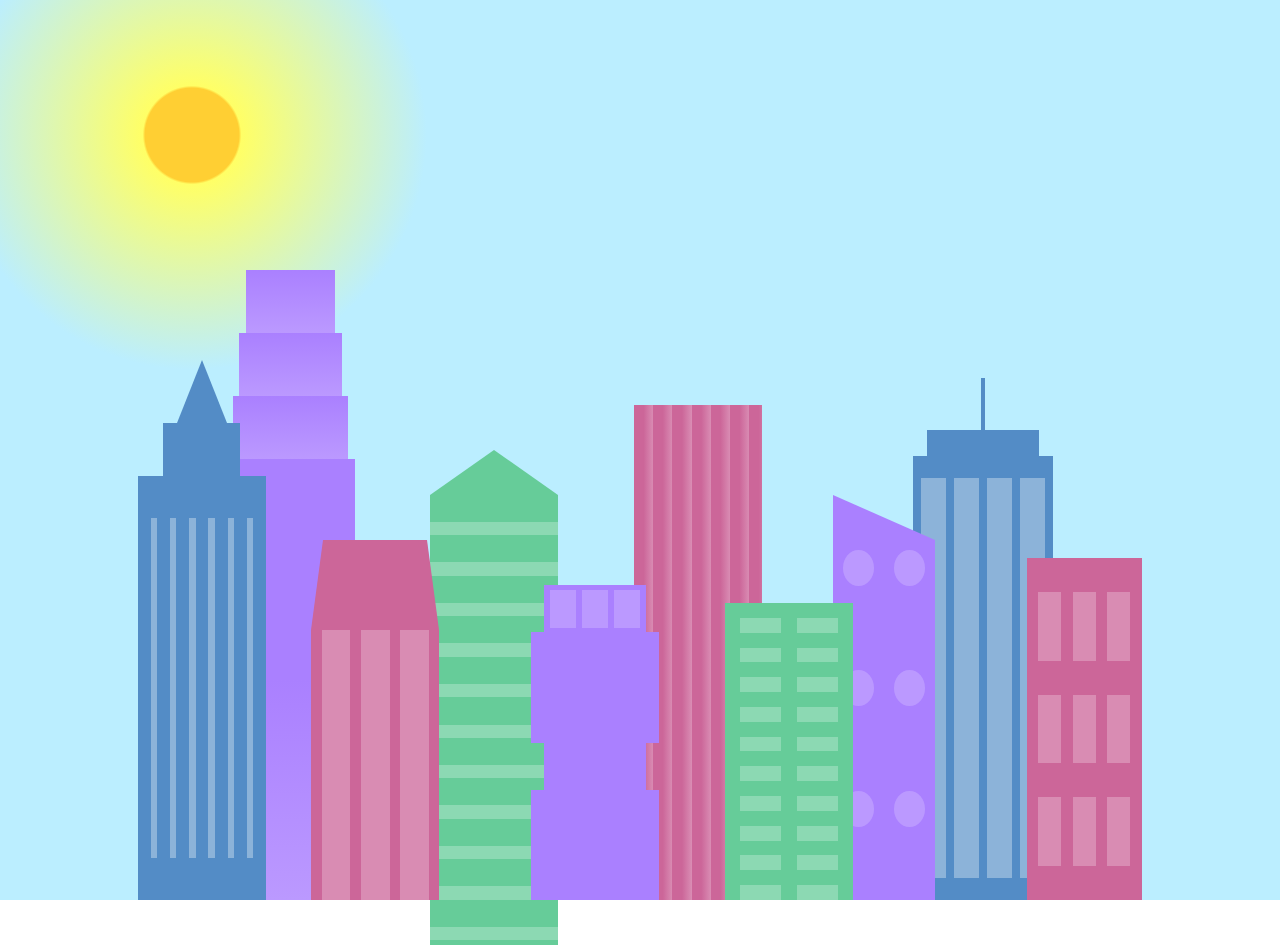
<file: Design_responsivo/15-CSS_Variaveis-Cidade/index.html>
<!DOCTYPE html>
<html lang="en">    
  <head>
    <meta charset="UTF-8">
    <title>City Skyline</title>
    <link href="styles.css" rel="stylesheet" />   
  </head>

  <body>
    <div class="background-buildings sky">
      <div></div>
      <div></div>
      <div class="bb1 building-wrap">
        <div class="bb1a bb1-window"></div>
        <div class="bb1b bb1-window"></div>
        <div class="bb1c bb1-window"></div>
        <div class="bb1d"></div>
      </div>
      <div class="bb2">
        <div class="bb2a"></div>
        <div class="bb2b"></div>
      </div>
      <div class="bb3"></div>
      <div></div>
      <div class="bb4 building-wrap">
        <div class="bb4a"></div>
        <div class="bb4b"></div>
        <div class="bb4c window-wrap">
          <div class="bb4-window"></div>
          <div class="bb4-window"></div>
          <div class="bb4-window"></div>
          <div class="bb4-window"></div>
        </div>
      </div>
      <div></div>
      <div></div>
    </div>

    <div class="foreground-buildings">
      <div></div>
      <div></div>
      <div class="fb1 building-wrap">
        <div class="fb1a"></div>
        <div class="fb1b"></div>
        <div class="fb1c"></div>
      </div>
      <div class="fb2">
        <div class="fb2a"></div>
        <div class="fb2b window-wrap">
          <div class="fb2-window"></div>
          <div class="fb2-window"></div>
          <div class="fb2-window"></div>
        </div>
      </div>
      <div></div>
      <div class="fb3 building-wrap">
        <div class="fb3a window-wrap">
          <div class="fb3-window"></div>
          <div class="fb3-window"></div>
          <div class="fb3-window"></div>
        </div>
        <div class="fb3b"></div>
        <div class="fb3a"></div>
        <div class="fb3b"></div>
      </div>
      <div class="fb4">
        <div class="fb4a"></div>
        <div class="fb4b">
          <div class="fb4-window"></div>
          <div class="fb4-window"></div>
          <div class="fb4-window"></div>
          <div class="fb4-window"></div>
          <div class="fb4-window"></div>
          <div class="fb4-window"></div>
        </div>
      </div>
      <div class="fb5"></div>
      <div class="fb6"></div>
      <div></div>
      <div></div>
    </div>
  </body>
</html>
</file>
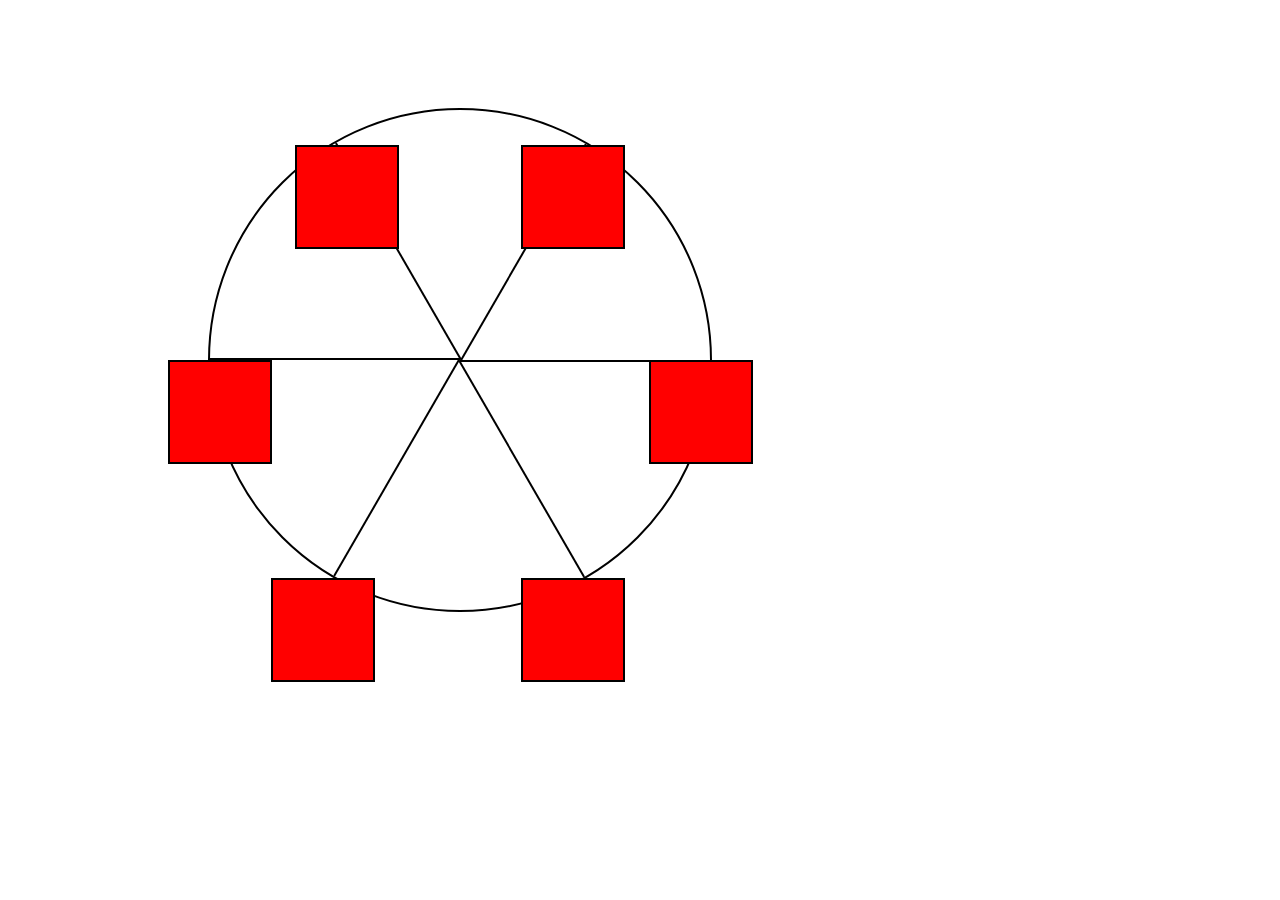
<file: Design_responsivo/18-CSS_Animações-Roda_Gigante/index.html>
<!DOCTYPE html>
<html lang="en">
  <head>
    <meta charset="UTF-8">
    <title>Ferris Wheel</title>
    <link rel="stylesheet" href="./styles.css">
  </head>
  <body>
    <div class="wheel">
      <span class="line"></span>
      <span class="line"></span>
      <span class="line"></span>
      <span class="line"></span>
      <span class="line"></span>
      <span class="line"></span>

      <div class="cabin"></div>
      <div class="cabin"></div>
      <div class="cabin"></div>
      <div class="cabin"></div>
      <div class="cabin"></div>
      <div class="cabin"></div>
    </div>
  </body>
</html>
</file>
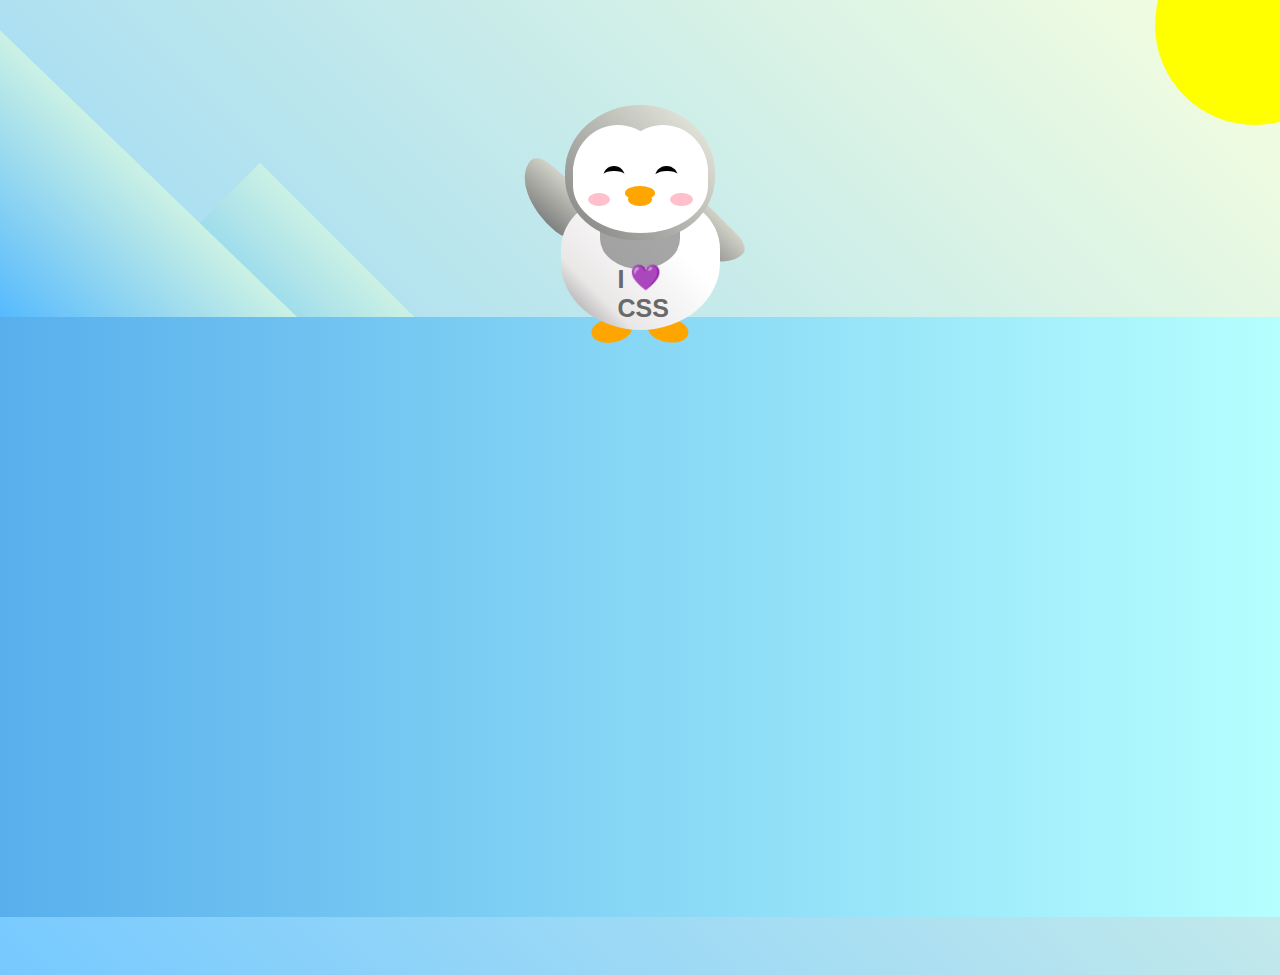
<file: Design_responsivo/19-CSS_Transformação-Pinguin/index.html>
<!DOCTYPE html>
<html lang="en">
  <head>
    <meta charset="UTF-8" />
    <link rel="stylesheet" href="./styles.css" />
    <title>Penguin</title>
    <meta name="viewport" content="width=device-width, initial-scale=1.0" />
  </head>

  <body>
    <div class="left-mountain"></div>
    <div class="back-mountain"></div>
    <div class="sun"></div>
    <div class="penguin">
      <div class="penguin-head">
        <div class="face left"></div>
        <div class="face right"></div>
        <div class="chin"></div>
        <div class="eye left">
          <div class="eye-lid"></div>
        </div>
        <div class="eye right">
          <div class="eye-lid"></div>
        </div>
        <div class="blush left"></div>
        <div class="blush right"></div>
        <div class="beak top"></div>
        <div class="beak bottom"></div>
      </div>
      <div class="shirt">
        <div>💜</div>
        <p>I CSS</p>
      </div> 
      <div class="penguin-body">
        <div class="arm left"></div>
        <div class="arm right"></div>
        <div class="foot left"></div>
        <div class="foot right"></div>
      </div>
    </div>

    <div class="ground"></div>
  </body>
</html>
</file>
<file: Formulario_registro/styles.css>
body {
    width: 100%;
    height: 100vh;
    margin: 0;
    background-color: #1b1b32;
    color: #f5f6f7;
    font-family: Tahoma;
    font-size: 16px;
  }
  
  h1, p {
    margin: 1em auto;
    text-align: center;
  }
  
  form {
    width: 60vw;
    max-width: 500px;
    min-width: 300px;
    margin: 0 auto;
    padding-bottom: 2em;
  }
  
  fieldset {
    border: none;
    padding: 2rem 0;
    border-bottom: 3px solid #3b3b4f;
  }
  
  fieldset:last-of-type {
    border-bottom: none;
  }
  
  label {
    display: block;
    margin: 0.5rem 0;
  }
  
  input,
  textarea,
  select {
    margin: 10px 0 0 0;
    width: 100%;
    min-height: 2em;
  }
  
  input, textarea {
    background-color: #0a0a23;
    border: 1px solid #0a0a23;
    color: #ffffff;
  }
  
  .inline {
    width: unset;
    margin: 0 0.5em 0 0;
    vertical-align: middle;
  }
  
  input[type="submit"] {
    display: block;
    width: 60%;
    margin: 1em auto;
    height: 2em;
    font-size: 1.1rem;
    background-color: #3b3b4f;
    border-color: white;
    min-width: 300px;
  }
  
  input[type="file"] {
    padding: 1px 2px;
  }

  a{
    color: #dfdfe2;
  }
</file>
<file: Rotulo_Nitricional/styles.css>
* {
    box-sizing: border-box;
  }
  
  html {
    font-size: 16px;
  }
  
  body {
    font-family: 'Open Sans', sans-serif;
  }
  
  .label {
    border: 2px solid black;
    width: 270px;
    margin: 20px auto;
    padding: 0 7px;
  }
  
  header h1 {
    text-align: center;
    margin: -4px 0;
    letter-spacing: 0.15px
  }
  
  p {
    margin: 0;
  }
  
  .divider {
    border-bottom: 1px solid #888989;
    margin: 2px 0;
    clear: right;
  }
  
  .bold {
    font-weight: 800;
  }
  
  .right {
    float: right;
  }
  
  .lg {
    height: 10px;
  }
  
  .lg, .md {
    background-color: black;
    border: 0;
  }
  
  .md {
    height: 5px;
  }
  
  .sm-text {
    font-size: 0.85rem;
  }
  
  .calories-info h1 {
    margin: -5px -2px;
    overflow: hidden;
  }
  
  .calories-info span {
    font-size: 1.2em;
    margin-top: -7px;
  }
  
  .indent {
    margin-left: 1em;
  }
  
  .dbl-indent {
    margin-left: 2em;
  }
  
  .daily-value p:not(.no-divider) {
    border-bottom: 1px solid #888989;
  }

  .note {
    font-size: 0.6rem;
    margin: 5px 0;
    padding: 0 8px;
    text-indent: -8px;
  }
</file>
<file: Design_responsivo/11-CSS_Pseudoseletores-Folha_de_Saldo/styles.css>
span[class~="sr-only"] {
    border: 0 !important;
    clip: rect(1px, 1px, 1px, 1px) !important;
    clip-path: inset(50%) !important;
    -webkit-clip-path: inset(50%) !important;
    height: 1px !important;
    width: 1px !important;
    position: absolute !important;
    overflow: hidden !important;
    white-space: nowrap !important;
    padding: 0 !important;
    margin: -1px !important;
}

html {
    box-sizing: border-box;
}

body {
    font-family: sans-serif;
    color: #0a0a23;
}

h1 {
    max-width: 37.25rem;
    margin: 0 auto;
    padding: 1.5rem 1.25rem;
}

h1 .flex {
    display: flex;
    flex-direction: column-reverse;
    gap: 1rem;
}

h1 .flex span:first-of-type {
    font-size: 0.7em;
}

h1 .flex span:last-of-type {
    font-size: 1.2em;
}

section {
    max-width: 40rem;
    margin: 0 auto;
    border: 2px solid #d0d0d5;
}

#years {
    display: flex;
    justify-content: flex-end;
    position: sticky;
    top: 0;
    background: #0a0a23;
    color: #fff;
    z-index: 999;
    padding: 0.5rem calc(1.25rem + 2px) 0.5rem 0;
    margin: 0 -2px;
}

#years span[class] {
    font-weight: bold;
    width: 4.5rem;
    text-align: right;
}

.table-wrap {
    padding: 0 0.75rem 1.5rem 0.75rem;
}

table {
    border-collapse: collapse;
    border: 0;
    width: 100%;
    position: relative;
    margin-top: 3rem;
}

table caption {
    color: #356eaf;
    font-size: 1.3em;
    font-weight: normal;
    position: absolute;
    top: -2.25rem;
    left: 0.5rem;
}

tbody td {
    width: 100vw;
    min-width: 4rem;
    max-width: 4rem;
}

tbody th {
    width: calc(100% - 12rem);
}

tr[class="total"] {
    border-bottom: 4px double #0a0a23;
    font-weight: bold;
}

tr[class="total"] th {
    text-align: left;
    padding: 0.5rem 0 0.25rem 0.5rem;
}

tr.total td {
    text-align: right;
    padding: 0 0.25rem;
}

tr.total td:nth-of-type(3) {
    padding-right: 0.5rem;
}

tr.total:hover {
    background-color: #99c9ff;
}

td.current {
    font-style: italic;
}

tr.data {
    background-image: linear-gradient(to bottom, #dfdfe2 1.845rem, white 1.845rem);
}

tr.data th {
    text-align: left;
    padding-top: 0.3rem;
    padding-left: 0.5rem;
}

tr.data th .description {
    display: block;
    font-weight: normal;
    font-style: italic;
    padding: 1rem 0 0.75rem;
    margin-right: -13.5rem;
}

tr.data td {
    vertical-align: top;
    padding: 0.3rem 0.25rem 0;
    text-align: right;
}

tr.data td:last-of-type {
    padding-right: 0.5rem;
}
</file>
<file: Design_responsivo/12-CSS_Intermediário-Picasso/styles.css>
body {
    background-color: rgb(184, 132, 46);
}

#back-wall {
    background-color: #8B4513;
    width: 100%;
    height: 60%;
    position: absolute;
    top: 0;
    left: 0;
    z-index: -1;
}

#offwhite-character {
    width: 300px;
    height: 550px;
    background-color: GhostWhite;
    position: absolute;
    top: 20%;
    left: 17.5%;
}

#white-hat {
    width: 0;
    height: 0;
    border-style: solid;
    border-width: 0 120px 140px 180px;
    border-top-color: transparent;
    border-right-color: transparent;
    border-bottom-color: GhostWhite;
    border-left-color: transparent;
    position: absolute;
    top: -140px;
    left: 0;
}

#black-mask {
    width: 100%;
    height: 50px;
    background-color: rgb(45, 31, 19);
    position: absolute;
    top: 0;
    left: 0;
    z-index: 1;
}

#gray-instrument {
    width: 15%;
    height: 40%;
    background-color: rgb(167, 162, 117);
    position: absolute;
    top: 50px;
    left: 125px;
    z-index: 1;
}

.black-dot {
    width: 10px;
    height: 10px;
    background-color: rgb(45, 31, 19);
    border-radius: 50%;
    display: block;
    margin: auto;
    margin-top: 65%;
}

#tan-table {
    width: 450px;
    height: 140px;
    background-color: #D2691E;
    position: absolute;
    top: 275px;
    left: 15px;
    z-index: 1;
}

#black-character {
    width: 300px;
    height: 500px;
    background-color: rgb(45, 31, 19);
    position: absolute;
    top: 30%;
    left: 59%;
}

#black-hat {
    width: 0;
    height: 0;
    border-style: solid;
    border-width: 150px 0 0 300px;
    border-top-color: transparent;
    border-right-color: transparent;
    border-bottom-color: transparent;
    border-left-color: rgb(45, 31, 19);
    position: absolute;
    top: -150px;
    left: 0;
}

#gray-mask {
    width: 150px;
    height: 150px;
    background-color: rgb(167, 162, 117);
    position: absolute;
    top: -10px;
    left: 70px;
}

#white-paper {
    width: 400px;
    height: 100px;
    background-color: GhostWhite;
    position: absolute;
    top: 250px;
    left: -150px;
    z-index: 1;
}

.fa-music {
    display: inline-block;
    margin-top: 8%;
    margin-left: 13%;
}

.blue {
    background-color: #1E90FF;
}

#blue-left {
    width: 500px;
    height: 300px;
    position: absolute;
    top: 20%;
    left: 20%;
}

#blue-right {
    width: 400px;
    height: 300px;
    position: absolute;
    top: 50%;
    left: 40%;
}

#orange-character {
    width: 250px;
    height: 550px;
    background-color: rgb(240, 78, 42);
    position: absolute;
    top: 25%;
    left: 40%;
}

#black-round-hat {
    width: 180px;
    height: 150px;
    background-color: rgb(45, 31, 19);
    border-radius: 50%;
    position: absolute;
    top: -100px;
    left: 5px;
    z-index: -1;
}

#eyes-div {
    width: 180px;
    height: 50px;
    position: absolute;
    top: -40px;
    left: 20px;
    z-index: 3;
}

#triangles {
    width: 250px;
    height: 550px;
}

.triangle {
    width: 0;
    height: 0;
    border-style: solid;
    border-width: 42px 45px 45px 0;
    border-top-color: transparent;
    border-right-color: Gold;
    /* yellow */
    border-bottom-color: transparent;
    border-left-color: transparent;
    display: inline-block;
}

#guitar {
    width: 100%;
    height: 100px;
    position: absolute;
    top: 120px;
    left: 0px;
    z-index: 3;
}

.guitar {
    width: 150px;
    height: 120px;
    background-color: Goldenrod;
    border-radius: 50%;
}

#guitar-left {
    position: absolute;
    left: 0px;
}

#guitar-right {
    position: absolute;
    left: 100px;
}

.fa-bars {
    display: block;
    margin-top: 30%;
    margin-left: 40%;
}

#guitar-neck {
    width: 200px;
    height: 30px;
    background-color: #D2691E;
    position: absolute;
    top: 45px;
    left: 200px;
    z-index: 3;
}

.eyes {
    width: 35px;
    height: 20px;
    background-color: #8B4513;
    border-radius: 20px 50%;
}

.right {
    position: absolute;
    top: 15px;
    right: 30px;
}

.left {
    position: absolute;
    top: 15px;
    left: 30px;
}

.fas {
    font-size: 30px;
}
</file>
<file: Design_responsivo/14--PROJETO-Pagina_de_documentação_técnica/styles.css>
html,
body {
    min-width: 290px;
    color: #4d4e53;
    background-color: #ffffff;
    font-family: 'Open Sans', Arial, sans-serif;
    line-height: 1.5;
}

#navbar {
    position: fixed;
    min-width: 290px;
    top: 0px;
    left: 0px;
    width: 300px;
    height: 100%;
    border-right: solid;
    border-color: rgba(0, 22, 22, 0.4);
}

header {
    color: black;
    margin: 10px;
    text-align: center;
    font-size: 1.8em;
    font-weight: thin;
}

#main-doc header {
    text-align: left;
    margin: 0px;
}

#navbar ul {
    height: 88%;
    padding: 0;
    overflow-y: auto;
    overflow-x: hidden;
}

#navbar li {
    color: #4d4e53;
    border-top: 1px solid;
    list-style: none;
    position: relative;
    width: 100%;
}

#navbar a {
    display: block;
    padding: 10px 30px;
    color: #4d4e53;
    text-decoration: none;
    cursor: pointer;
}

#main-doc {
    position: absolute;
    margin-left: 310px;
    padding: 20px;
    margin-bottom: 110px;
}

section article {
    color: #4d4e53;
    margin: 15px;
    font-size: 0.96em;
}

section li {
    margin: 15px 0px 0px 20px;
}

code {
    display: block;
    text-align: left;
    white-space: pre-line;
    position: relative;
    word-break: normal;
    word-wrap: normal;
    line-height: 2;
    background-color: #f7f7f7;
    padding: 15px;
    margin: 10px;
    border-radius: 5px;
}

@media only screen and (max-width: 815px) {

    /* For mobile phones: */
    #navbar ul {
        border: 1px solid;
        height: 207px;
    }

    #navbar {
        background-color: white;
        position: absolute;
        top: 0;
        padding: 0;
        margin: 0;
        width: 100%;
        max-height: 275px;
        border: none;
        z-index: 1;
        border-bottom: 2px solid;
    }

    #main-doc {
        position: relative;
        margin-left: 0px;
        margin-top: 270px;
    }
}

@media only screen and (max-width: 400px) {
    #main-doc {
        margin-left: -10px;
    }

    code {
        margin-left: -20px;
        width: 100%;
        padding: 15px;
        padding-left: 10px;
        padding-right: 45px;
        min-width: 233px;
    }
}
</file>
<file: Design_responsivo/15-CSS_Variaveis-Cidade/styles.css>
:root {
    --building-color1: #aa80ff;
    --building-color2: #66cc99;
    --building-color3: #cc6699;
    --building-color4: #538cc6;
    --window-color1: #bb99ff;
    --window-color2: #8cd9b3;
    --window-color3: #d98cb3;
    --window-color4: #8cb3d9;
  }
  
  * {
    box-sizing: border-box;
  }
  
  body {
    height: 100vh;
    margin: 0;
    overflow: hidden;
  }
  
  .background-buildings, .foreground-buildings {
    width: 100%;
    height: 100%;
    display: flex;
    align-items: flex-end;
    justify-content: space-evenly;
    position: absolute;
    top: 0;
  }
  
  .building-wrap {
    display: flex;
    flex-direction: column;
    align-items: center;
  }
  
  .window-wrap {
    display: flex;
    align-items: center;
    justify-content: space-evenly;
  }
  
  .sky {
    background: radial-gradient(
        closest-corner circle at 15% 15%,
        #ffcf33,
        #ffcf33 20%,
        #ffff66 21%,
        #bbeeff 100%
      );
  }
  
  /* BACKGROUND BUILDINGS - "bb" stands for "background building" */
  .bb1 {
    width: 10%;
    height: 70%;
  }
  
  .bb1a {
    width: 70%;
  }
  
  .bb1b {
    width: 80%;
  }
  
  .bb1c {
    width: 90%;
  }
  
  .bb1d {
    width: 100%;
    height: 70%;
    background: linear-gradient(
        var(--building-color1) 50%,
        var(--window-color1)
      );
  }
  
  .bb1-window {
    height: 10%;
    background: linear-gradient(
        var(--building-color1),
        var(--window-color1)
      );
  }
  
  .bb2 {
    width: 10%;
    height: 50%;
  }
  
  .bb2a {
    border-bottom: 5vh solid var(--building-color2);
    border-left: 5vw solid transparent;
    border-right: 5vw solid transparent;
  }
  
  .bb2b {
    width: 100%;
    height: 100%;
    background: repeating-linear-gradient(
        var(--building-color2),
        var(--building-color2) 6%,
        var(--window-color2) 6%,
        var(--window-color2) 9%
      );
  }
  
  .bb3 {
    width: 10%;
    height: 55%;
    background: repeating-linear-gradient(
        90deg,
        var(--building-color3),
        var(--building-color3),
        var(--window-color3) 15%
      );
  }
  
  .bb4 {
    width: 11%;
    height: 58%;
  }
  
  .bb4a {
    width: 3%;
    height: 10%;
    background-color: var(--building-color4);
  }
  
  .bb4b {
    width: 80%;
    height: 5%;
    background-color: var(--building-color4);
  }
  
  .bb4c {
    width: 100%;
    height: 85%;
    background-color: var(--building-color4);
  }
  
  .bb4-window {
    width: 18%;
    height: 90%;
    background-color: var(--window-color4);
  }
  
  /* FOREGROUND BUILDINGS - "fb" stands for "foreground building" */
  .fb1 {
    width: 10%;
    height: 60%;
  }
  
  .fb1a {
    border-bottom: 7vh solid var(--building-color4);
    border-left: 2vw solid transparent;
    border-right: 2vw solid transparent;
  }
  
  .fb1b {
    width: 60%;
    height: 10%;
    background-color: var(--building-color4);
  }
  
  .fb1c {
    width: 100%;
    height: 80%;
    background: repeating-linear-gradient(
        90deg,
        var(--building-color4),
        var(--building-color4) 10%,
        transparent 10%,
        transparent 15%
      ),
      repeating-linear-gradient(
        var(--building-color4),
        var(--building-color4) 10%,
        var(--window-color4) 10%,
        var(--window-color4) 90%
      );
  }
  
  .fb2 {
    width: 10%;
    height: 40%;
  }
  
  .fb2a {
    width: 100%;
    border-bottom: 10vh solid var(--building-color3);
    border-left: 1vw solid transparent;
    border-right: 1vw solid transparent;
  }
  
  .fb2b {
    width: 100%;
    height: 75%;
    background-color: var(--building-color3);
  }
  
  .fb2-window {
    width: 22%;
    height: 100%;
    background-color: var(--window-color3);
  }
  
  .fb3 {
    width: 10%;
    height: 35%;
  }
  
  .fb3a {
    width: 80%;
    height: 15%;
    background-color: var(--building-color1);
  }
  
  .fb3b {
    width: 100%;
    height: 35%;
    background-color: var(--building-color1);
  }
  
  .fb3-window {
    width: 25%;
    height: 80%;
    background-color: var(--window-color1);
  }
  
  .fb4 {
    width: 8%;
    height: 45%;
    position: relative;
    left: 10%;
  }
  
  .fb4a {
    border-top: 5vh solid transparent;
    border-left: 8vw solid var(--building-color1);
  }
  
  .fb4b {
    width: 100%;
    height: 89%;
    background-color: var(--building-color1);
    display: flex;
    flex-wrap: wrap;
  }
  
  .fb4-window {
    width: 30%;
    height: 10%;
    border-radius: 50%;
    background-color: var(--window-color1);
    margin: 10%;
  }
  
  .fb5 {
    width: 10%;
    height: 33%;
    position: relative;
    right: 10%;
    background: repeating-linear-gradient(
        var(--building-color2),
        var(--building-color2) 5%,
        transparent 5%,
        transparent 10%
      ),
      repeating-linear-gradient(
        90deg,
        var(--building-color2),
        var(--building-color2) 12%,
        var(--window-color2) 12%,
        var(--window-color2) 44%
      );
  }
  
  .fb6 {
    width: 9%;
    height: 38%;
    background: repeating-linear-gradient(
        90deg,
        var(--building-color3),
        var(--building-color3) 10%,
        transparent 10%,
        transparent 30%
      ),
      repeating-linear-gradient(
        var(--building-color3),
        var(--building-color3) 10%,
        var(--window-color3) 10%,
        var(--window-color3) 30%
      );
  }
  
  @media (max-width: 1000px) {
    :root {
        --building-color1: #000;
        --building-color2: #000;
        --building-color3: #000;
        --building-color4: #000;
        --window-color1: #777;
        --window-color2: #777;
        --window-color3: #777;
        --window-color4: #777;
      }
    .sky {
        background: radial-gradient(
            closest-corner circle at 15% 15%,
            #ccc,
            #ccc 20%,
            #445 21%,
            #223 100%
          );
      }
    }
</file>
<file: Design_responsivo/18-CSS_Animações-Roda_Gigante/styles.css>
.wheel {
    border: 2px solid black;
    border-radius: 50%;
    margin: 100px 200px;
    position: absolute;
    height: 55vw;
    width: 55vw;
    max-width: 500px;
    max-height: 500px;
    animation-name: wheel;
    animation-duration: 10s;
    animation-iteration-count: infinite;
    animation-timing-function: linear;
}

.line {
    background-color: black;
    width: 50%;
    height: 2px;
    position: absolute;
    top: 50%;
    left: 50%;
    transform-origin: 0% 0%;
}

.line:nth-of-type(2) {
    transform: rotate(60deg);
}

.line:nth-of-type(3) {
    transform: rotate(120deg);
}

.line:nth-of-type(4) {
    transform: rotate(180deg);
}

.line:nth-of-type(5) {
    transform: rotate(240deg);
}

.line:nth-of-type(6) {
    transform: rotate(300deg);
}

.cabin {
    background-color: red;
    width: 20%;
    height: 20%;
    position: absolute;
    border: 2px solid;
    transform-origin: 50% 0%;
    animation: cabins 10s ease-in-out infinite;
}

.cabin:nth-of-type(1) {
    right: -8.5%;
    top: 50%;
}

.cabin:nth-of-type(2) {
    right: 17%;
    top: 93.5%;
}

.cabin:nth-of-type(3) {
    right: 67%;
    top: 93.5%;
}

.cabin:nth-of-type(4) {
    left: -8.5%;
    top: 50%;
}

.cabin:nth-of-type(5) {
    left: 17%;
    top: 7%;
}

.cabin:nth-of-type(6) {
    right: 17%;
    top: 7%;
}

@keyframes wheel {
    0% {
        transform: rotate(0deg);
    }

    100% {
        transform: rotate(360deg);
    }
}

@keyframes cabins {
    0% {
        transform: rotate(0deg);
    }

    25% {
        background-color: yellow;
    }

    50% {
        background-color: purple;
    }

    75% {
        background-color: yellow;
    }

    100% {
        transform: rotate(-360deg);
    }
}
</file>
<file: Design_responsivo/19-CSS_Transformação-Pinguin/styles.css>
:root {
    --penguin-face: white;
    --penguin-picorna: orange;
    --penguin-skin: gray;
  }
  
  body {
    background: linear-gradient(45deg, rgb(118, 201, 255), rgb(247, 255, 222));
    margin: 0;
    padding: 0;
    width: 100%;
    height: 100vh;
    overflow: hidden;
  }
  
  .left-mountain {
    width: 300px;
    height: 300px;
    background: linear-gradient(rgb(203, 241, 228), rgb(80, 183, 255));
    position: absolute;
    transform: skew(0deg, 44deg);
    z-index: 2;
    margin-top: 100px;
  }
  
  .back-mountain {
    width: 300px;
    height: 300px;
    background: linear-gradient(rgb(203, 241, 228), rgb(47, 170, 255));
    position: absolute;
    z-index: 1;
    transform: rotate(45deg);
    left: 110px;
    top: 225px;
  }
  
  .sun {
    width: 200px;
    height: 200px;
    background-color: yellow;
    position: absolute;
    border-radius: 50%;
    top: -75px;
    right: -75px;
  }
  
  .penguin {
    width: 300px;
    height: 300px;
    margin: auto;
    margin-top: 75px;
    z-index: 4;
    position: relative;
    transition: transform 1s ease-in-out 0ms;
  }
  
  .penguin * {
    position: absolute;
  }
  
  .penguin:active {
    transform: scale(1.5);
    cursor: not-allowed;
  }
  
  .penguin-head {
    width: 50%;
    height: 45%;
    background: linear-gradient(
      45deg,
      var(--penguin-skin),
      rgb(239, 240, 228)
    );
    border-radius: 70% 70% 65% 65%;
    top: 10%;
    left: 25%;
    z-index: 1;
  }
  
  .face {
    width: 60%;
    height: 70%;
    background-color: var(--penguin-face);
    border-radius: 70% 70% 60% 60%;
    top: 15%;
  }
  
  .face.left {
    left: 5%;
  }
  
  .face.right {
    right: 5%;
  }
  
  .chin {
    width: 90%;
    height: 70%;
    background-color: var(--penguin-face);
    top: 25%;
    left: 5%;
    border-radius: 70% 70% 100% 100%;
  }
  
  .eye {
    width: 15%;
    height: 17%;
    background-color: black;
    top: 45%;
    border-radius: 50%;
  }
  
  .eye.left {
    left: 25%;
  }
  
  .eye.right {
    right: 25%;
  }
  
  .eye-lid {
    width: 150%;
    height: 100%;
    background-color: var(--penguin-face);
    top: 25%;
    left: -23%;
    border-radius: 50%;
  }
  
  .blush {
    width: 15%;
    height: 10%;
    background-color: pink;
    top: 65%;
    border-radius: 50%;
  }
  
  .blush.left {
    left: 15%;
  }
  
  .blush.right {
    right: 15%;
  }
  
  .beak {
    height: 10%;
    background-color: var(--penguin-picorna);
    border-radius: 50%;
  }
  
  .beak.top {
    width: 20%;
    top: 60%;
    left: 40%;
  }
  
  .beak.bottom {
    width: 16%;
    top: 65%;
    left: 42%;
  }
  
  .shirt {
    font: bold 25px Helvetica, sans-serif;
    top: 165px;
    left: 127.5px;
    z-index: 1;
    color: #6a6969;
  }
  
  .shirt div {
    font-weight:  initial;
    top: 22.5px;
    left: 12px;
  }
  
  .penguin-body {
    width: 53%;
    height: 45%;
    background: linear-gradient(
      45deg,
      rgb(134, 133, 133) 0%,
      rgb(234, 231, 231) 25%,
      white 67%
    );
    border-radius: 80% 80% 100% 100%;
    top: 40%;
    left: 23.5%;
  }
  
  .penguin-body::before {
    content: "";
    position: absolute;
    width: 50%;
    height: 45%;
    background-color: var(--penguin-skin);
    top: 10%;
    left: 25%;
    border-radius: 0% 0% 100% 100%;
    opacity: 70%;
  }
  
  .arm {
    width: 30%;
    height: 60%;
    background: linear-gradient(
      90deg,
      var(--penguin-skin),
      rgb(209, 210, 199)
    );
    border-radius: 30% 30% 30% 120%;
    z-index: -1;
  }
  
  .arm.left {
    top: 35%;
    left: 5%;
    transform-origin: top left; 
    transform: rotate(130deg) scaleX(-1);
    animation: 3s linear infinite wave;
  }
  
  .arm.right {
    top: 0%;
    right: -5%;
    transform: rotate(-45deg);
  }
  
  @keyframes wave {
    10% {
      transform: rotate(110deg) scaleX(-1);
    }
    20% {
      transform: rotate(130deg) scaleX(-1);
    }
    30% {
      transform: rotate(110deg) scaleX(-1);
    }
    40% {
      transform: rotate(130deg) scaleX(-1);
    }
  }
  
  .foot {
    width:  15%;
    height: 30%;
    background-color: var(--penguin-picorna);
    top: 85%;
    border-radius: 50%;
    z-index: -1;
  }
  
  .foot.left {
    left: 25%;
    transform: rotate(80deg);
  }
  
  .foot.right {
    right: 25%;
    transform: rotate(-80deg);
  }
  
  .ground {
    width: 100vw;
    height: calc(100vh - 300px);
    background: linear-gradient(90deg, rgb(88, 175, 236), rgb(182, 255, 255));
    z-index: 3;
    position: absolute;
    margin-top: -58px;
  }
</file>
